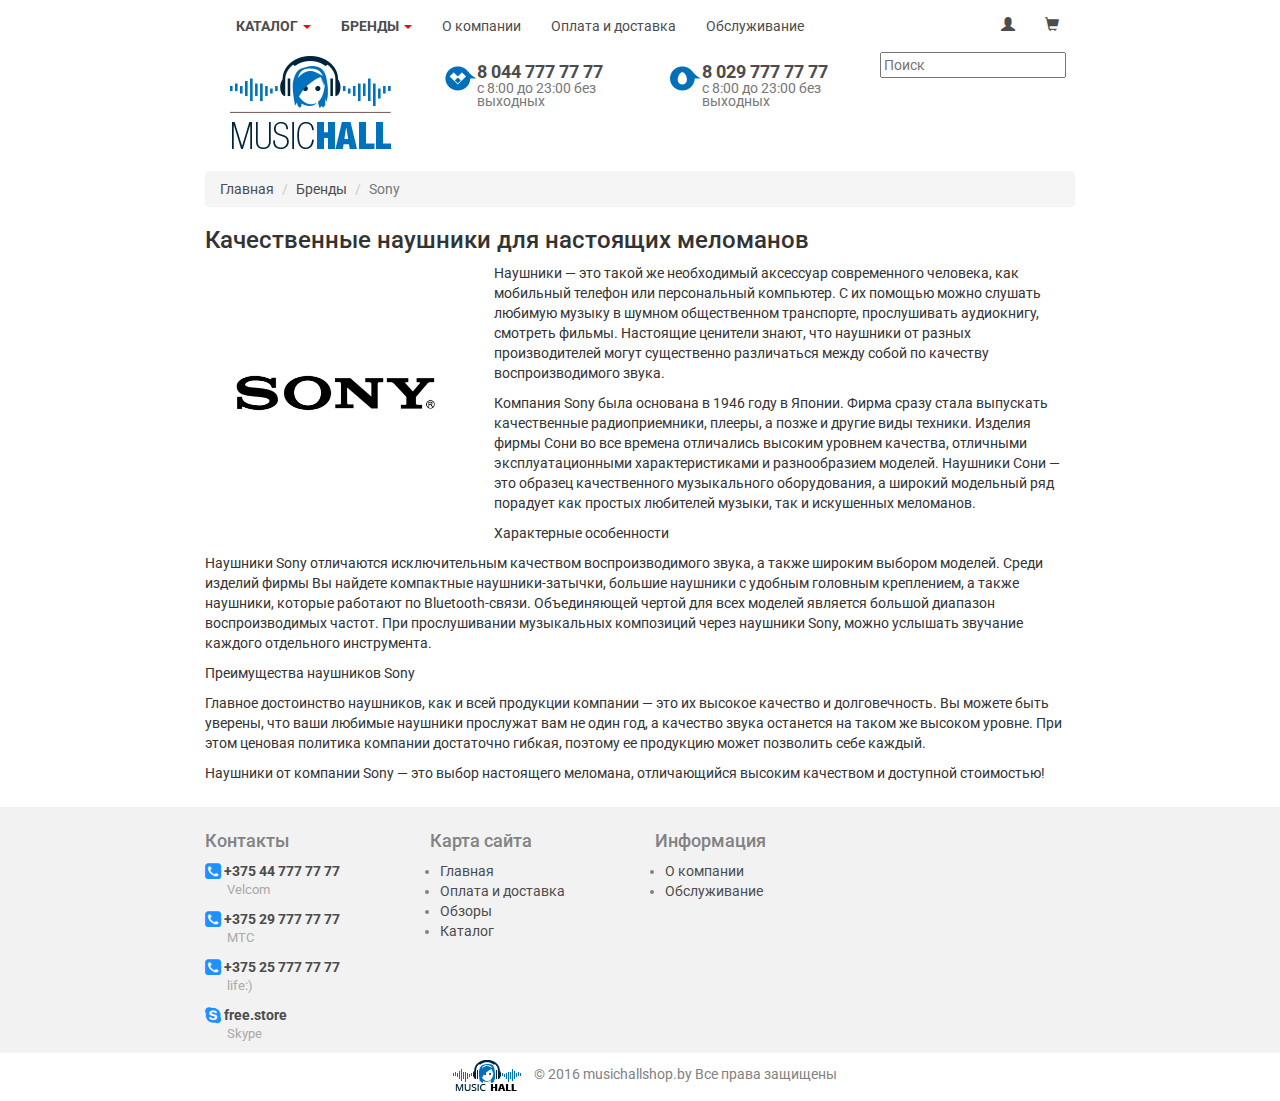
<file: brand1.html>
<!DOCTYPE HTML PUBLIC "-//W3C//DTD HTML 4.01 Transitional//EN" 
"http://www.w3.org/TR/html4/loose.dtd">
<html lang="ru">

<head>
    <meta http-equiv="Content-Type" content="text/html; charset=utf-8">
    <link rel="shortcut icon" href="/material/favicon.png" type="image/x-icon">
    <title>Интернет-магазин наушников Music hall</title>
    <link href="https://fonts.googleapis.com/css?family=Roboto:300,400,400i,700,900&amp;subset=cyrillic" rel="stylesheet">
    <link rel="stylesheet" href="/css/bootstrap.css">
    <link rel="stylesheet" href="/css/Mybootstrap.css">
    <link rel="stylesheet" href="https://maxcdn.bootstrapcdn.com/font-awesome/4.7.0/css/font-awesome.min.css">
    <script src="https://ajax.googleapis.com/ajax/libs/jquery/3.1.1/jquery.min.js"></script>
    <script src="/js/bootstrap.js"></script>
    <!--<style>
    div{border:solid 1px;!important}
    </style>-->
</head>

<body>
    <header class="container">
        <nav class="navbar navbar-fixed">
            <div class="container-fluid">
                <ul class="nav navbar-nav">
                    <li class="dropdown">
                        <a class="dropdown-toggle" data-toggle="dropdown" href="#"><strong>КАТАЛОГ </strong>
                    <span class="caret" style="color:red"></span></a>
                        <ul class="dropdown-menu">
                            <li><a href="catalog.html">Наушники и гарнитуры</a></li>
                            <li><a href="#">MP3-плееры</a></li>
                            <li><a href="#">Микрофоны</a></li>
                        </ul>
                    </li>
                    <li class="dropdown">
                        <a class="dropdown-toggle" data-toggle="dropdown" href="#"><strong>БРЕНДЫ </strong>
                    <span class="caret" style="color:red"></span></a>
                        <ul class="dropdown-menu">
                            <li><a href="brand1.html">Sony</a></li>
                            <li><a href="brand2.html">Sennheiser</a></li>
                            <li><a href="brand3.html">Philips</a></li>
                            <li><a href="brand4.html">Beats</a></li>
                            <li><a href="brand5.html">Apple</a></li>
                        </ul>
                    </li>
                    <li><a href="company.html">О компании</a></li>
                    <li><a href="payment.html">Оплата и доставка</a></li>
                    <li><a href="service.html">Обслуживание</a></li>
                </ul>
                <ul class="nav navbar-nav navbar-right">
                    <li><a href="#"><span class="glyphicon glyphicon-user"></span></a></li>
                    <li><a href="#"><span class="glyphicon glyphicon-shopping-cart"></span></a></li>
                </ul>
            </div>
        </nav>
        <div class="row">
            <div class="col-xs-12 col-sm-3 col-md-3">
                <div>
                    <a href="index.html" title="Главная страница Music hall"><img src="material/logo.png" width="208" alt="Music hall"></a>
                </div>
            </div>
            <div class="col-xs-12 col-sm-3 col-md-3">
                <div class="col-md-2" style="margin-top:1em"><img src="material/velcom.png"></div>
                <div class="col-md-10">
                    <h4><a href="tel:80447777777"><strong>8 044 777 77 77</strong></a><br>
                   <small>с 8:00 до 23:00 без выходных</small></h4>
                </div>
            </div>
            <div class="col-xs-12 col-sm-3 col-md-3">
                <div class="col-md-2" style="margin-top:1em"><img src="material/mts.png"></div>
                <div class="col-md-10">
                    <h4><a href="tel:80297777777"><strong>8 029 777 77 77</strong></a><br>
                        <small>с 8:00 до 23:00 без выходных</small></h4>
                </div>
            </div>
            <div class="col-xs-12 col-sm-3 col-md-3">
                <form class="navbar-search pull-left">
                    <input type="text" class="search-query" placeholder="Поиск">
                </form>
            </div>
        </div>
    </header>
    <div class="container">

        <ul class="breadcrumb">
            <li><a href="index.html">Главная</a> <span class="divider"></span></li>
            <li><a href="#">Бренды</a> <span class="divider"></span></li>
            <li class="active">Sony</li>
        </ul>
        <article>
            <h3>Качественные наушники для настоящих меломанов</h3>
            <img src="material/sony_logo.jpg" width="30%">
            <p>Наушники — это такой же необходимый аксессуар современного человека, как мобильный телефон или персональный компьютер. С их помощью можно слушать любимую музыку в шумном общественном транспорте, прослушивать аудиокнигу, смотреть фильмы. Настоящие ценители знают, что наушники от разных производителей могут существенно различаться между собой по качеству воспроизводимого звука.</p>
            <p>Компания Sony была основана в 1946 году в Японии. Фирма сразу стала выпускать качественные радиоприемники, плееры, а позже и другие виды техники. Изделия фирмы Сони во все времена отличались высоким уровнем качества, отличными эксплуатационными характеристиками и разнообразием моделей. Наушники Сони — это образец качественного музыкального оборудования, а широкий модельный ряд порадует как простых любителей музыки, так и искушенных меломанов.</p>
            <p>Характерные особенности</p>
            <p>Наушники Sony отличаются исключительным качеством воспроизводимого звука, а также широким выбором моделей. Среди изделий фирмы Вы найдете компактные наушники-затычки, большие наушники с удобным головным креплением, а также наушники, которые работают по Bluetooth-связи. Объединяющей чертой для всех моделей является большой диапазон воспроизводимых частот. При прослушивании музыкальных композиций через наушники Sony, можно услышать звучание каждого отдельного инструмента.</p>
            <p>Преимущества наушников Sony</p>
            <p>Главное достоинство наушников, как и всей продукции компании — это их высокое качество и долговечность. Вы можете быть уверены, что ваши любимые наушники прослужат вам не один год, а качество звука останется на таком же высоком уровне. При этом ценовая политика компании достаточно гибкая, поэтому ее продукцию может позволить себе каждый.</p>
            <p>Наушники от компании Sony — это выбор настоящего меломана, отличающийся высоким качеством и доступной стоимостью!</p>
        </article>
    </div>
    <footer>
        <div class="container">
            <div class="row">
                <div class="col-md-3">
                    <h4>Контакты</h4>
                    <p><i class="fa fa-phone-square fa-lg" aria-hidden="true"></i><a href="tel:+375447777777"><strong> +375 44 777 77 77</strong></a>
                        <br><span class="mobOperator">Velcom</span></p>
                    <p><i class="fa fa-phone-square fa-lg" aria-hidden="true"></i><a href="tel:+375447777777"><strong> +375 29 777 77 77</strong></a>
                        <br><span class="mobOperator">МТС</span></p>
                    <p><i class="fa fa-phone-square fa-lg" aria-hidden="true"></i><a href="tel:+375447777777"><strong> +375 25 777 77 77</strong></a>
                        <br><span class="mobOperator">life:)</span></p>
                    <p><i class="fa fa-skype fa-lg" aria-hidden="true"></i><a href="skype:free.store"><strong>     free.store</strong></a>
                        <br><span class="mobOperator">Skype</span></p>
                </div>
                <div class="col-md-3">
                    <h4>Карта сайта</h4>
                    <ul>
                        <li><a href="index.html">Главная</a></li>
                        <li><a href="payment.html">Оплата и доставка</a></li>
                        <li><a href="review.html">Обзоры</a></li>
                        <li><a href="catalog.html">Каталог</a></li>
                    </ul>
                </div>
                <div class="col-md-3">
                    <h4>Информация</h4>
                    <ul>
                        <li><a href="company.html">О компании</a></li>
                        <li><a href="service.html">Обслуживание</a></li>
                    </ul>
                </div>
                <div class="col-md-3">
                    <script type="text/javascript">
                        (function() {
                            if (window.pluso)
                                if (typeof window.pluso.start == "function") return;
                            if (window.ifpluso == undefined) {
                                window.ifpluso = 1;
                                var d = document,
                                    s = d.createElement('script'),
                                    g = 'getElementsByTagName';
                                s.type = 'text/javascript';
                                s.charset = 'UTF-8';
                                s.async = true;
                                s.src = ('https:' == window.location.protocol ? 'https' : 'http') + '://share.pluso.ru/pluso-like.js';
                                var h = d[g]('body')[0];
                                h.appendChild(s);
                            }
                        })();
                    </script>
                    <div class="pluso" data-background="transparent" data-options="big,square,line,horizontal,nocounter,theme=08" data-services="vkontakte,facebook,google"></div>
                </div>
            </div>
        </div>
        <p class="copyright"><img src="material/logo_footer.gif"> &copy; 2016 musichallshop.by Все права защищены</p>
    </footer>

</body>

</html>
</file>
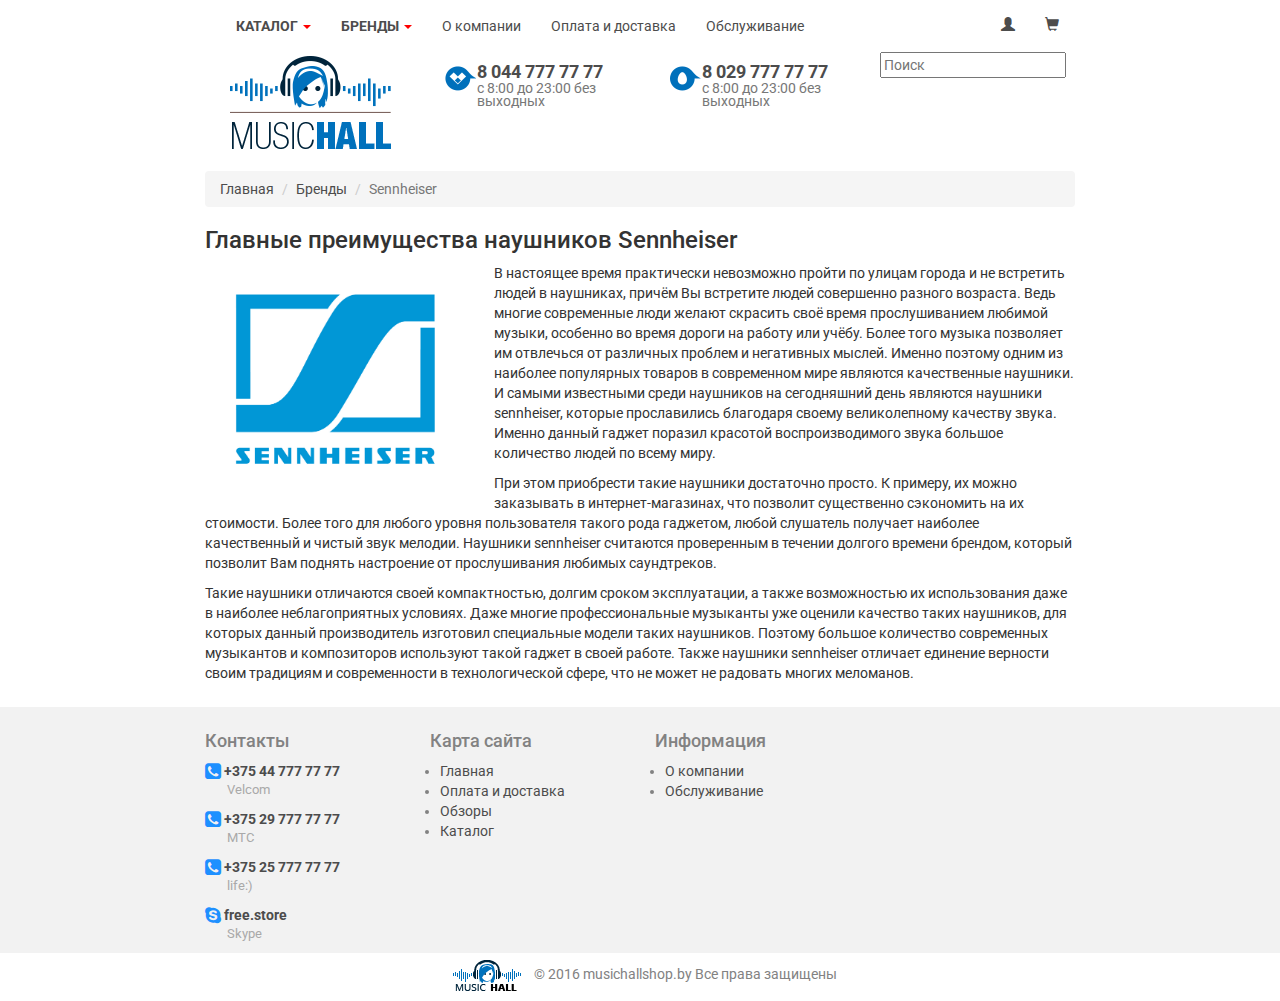
<file: brand2.html>
<!DOCTYPE HTML PUBLIC "-//W3C//DTD HTML 4.01 Transitional//EN" 
"http://www.w3.org/TR/html4/loose.dtd">
<html lang="ru">

<head>
    <meta http-equiv="Content-Type" content="text/html; charset=utf-8">
    <link rel="shortcut icon" href="/material/favicon.png" type="image/x-icon">
    <title>Интернет-магазин наушников Music hall</title>
    <link href="https://fonts.googleapis.com/css?family=Roboto:300,400,400i,700,900&amp;subset=cyrillic" rel="stylesheet">
    <link rel="stylesheet" href="css/bootstrap.css">
    <link rel="stylesheet" href="css/Mybootstrap.css">
    <link rel="stylesheet" href="https://maxcdn.bootstrapcdn.com/font-awesome/4.7.0/css/font-awesome.min.css">
    <script src="https://ajax.googleapis.com/ajax/libs/jquery/3.1.1/jquery.min.js"></script>
    <script src="js/bootstrap.js"></script>
    <!--<style>
    div{border:solid 1px;!important}
    </style>-->
</head>

<body>
    <header class="container">
        <nav class="navbar navbar-fixed">
            <div class="container-fluid">
                <ul class="nav navbar-nav">
                    <li class="dropdown">
                        <a class="dropdown-toggle" data-toggle="dropdown" href="#"><strong>КАТАЛОГ </strong>
                    <span class="caret" style="color:red"></span></a>
                        <ul class="dropdown-menu">
                            <li><a href="catalog.html">Наушники и гарнитуры</a></li>
                            <li><a href="#">MP3-плееры</a></li>
                            <li><a href="#">Микрофоны</a></li>
                        </ul>
                    </li>
                    <li class="dropdown">
                        <a class="dropdown-toggle" data-toggle="dropdown" href="#"><strong>БРЕНДЫ </strong>
                    <span class="caret" style="color:red"></span></a>
                        <ul class="dropdown-menu">
                            <li><a href="brand1.html">Sony</a></li>
                            <li><a href="brand2.html">Sennheiser</a></li>
                            <li><a href="brand3.html">Philips</a></li>
                            <li><a href="brand4.html">Beats</a></li>
                            <li><a href="brand5.html">Apple</a></li>
                        </ul>
                    </li>
                    <li><a href="company.html">О компании</a></li>
                    <li><a href="payment.html">Оплата и доставка</a></li>
                    <li><a href="service.html">Обслуживание</a></li>
                </ul>
                <ul class="nav navbar-nav navbar-right">
                    <li><a href="#"><span class="glyphicon glyphicon-user"></span></a></li>
                    <li><a href="#"><span class="glyphicon glyphicon-shopping-cart"></span></a></li>
                </ul>
            </div>
        </nav>
        <div class="row">
            <div class="col-xs-12 col-sm-3 col-md-3">
                <div>
                    <a href="index.html" title="Главная страница Music hall"><img src="material/logo.png" width="208" alt="Music hall"></a>
                </div>
            </div>
            <div class="col-xs-12 col-sm-3 col-md-3">
                <div class="col-md-2" style="margin-top:1em"><img src="material/velcom.png"></div>
                <div class="col-md-10">
                    <h4><a href="tel:80447777777"><strong>8 044 777 77 77</strong></a><br>
                   <small>с 8:00 до 23:00 без выходных</small></h4>
                </div>
            </div>
            <div class="col-xs-12 col-sm-3 col-md-3">
                <div class="col-md-2" style="margin-top:1em"><img src="material/mts.png"></div>
                <div class="col-md-10">
                    <h4><a href="tel:80297777777"><strong>8 029 777 77 77</strong></a><br>
                        <small>с 8:00 до 23:00 без выходных</small></h4>
                </div>
            </div>
            <div class="col-xs-12 col-sm-3 col-md-3">
                <form class="navbar-search pull-left">
                    <input type="text" class="search-query" placeholder="Поиск">
                </form>
            </div>
        </div>
    </header>
    <div class="container">

        <ul class="breadcrumb">
            <li><a href="index.html">Главная</a> <span class="divider"></span></li>
            <li><a href="#">Бренды</a> <span class="divider"></span></li>
            <li class="active">Sennheiser</li>
        </ul>
        <article>
            <h3>Главные преимущества наушников Sennheiser</h3>
            <img src="material/sennheiser_logo.jpg" width="30%">
            <p>В настоящее время практически невозможно пройти по улицам города и не встретить людей в наушниках, причём Вы встретите людей совершенно разного возраста. Ведь многие современные люди желают скрасить своё время прослушиванием любимой музыки, особенно во время дороги на работу или учёбу. Более того музыка позволяет им отвлечься от различных проблем и негативных мыслей. Именно поэтому одним из наиболее популярных товаров в современном мире являются качественные наушники. И самыми известными среди наушников на сегодняшний день являются наушники sennheiser, которые прославились благодаря своему великолепному качеству звука. Именно данный гаджет поразил красотой воспроизводимого звука большое количество людей по всему миру.</p>
            <p>При этом приобрести такие наушники достаточно просто. К примеру, их можно заказывать в интернет-магазинах, что позволит существенно сэкономить на их стоимости. Более того для любого уровня пользователя такого рода гаджетом, любой слушатель получает наиболее качественный и чистый звук мелодии. Наушники sennheiser считаются проверенным в течении долгого времени брендом, который позволит Вам поднять настроение от прослушивания любимых саундтреков.</p>
            <p>Такие наушники отличаются своей компактностью, долгим сроком эксплуатации, а также возможностью их использования даже в наиболее неблагоприятных условиях. Даже многие профессиональные музыканты уже оценили качество таких наушников, для которых данный производитель изготовил специальные модели таких наушников. Поэтому большое количество современных музыкантов и композиторов используют такой гаджет в своей работе. Также наушники sennheiser отличает единение верности своим традициям и современности в технологической сфере, что не может не радовать многих меломанов.</p>
        </article>
    </div>
    <footer>
        <div class="container">
            <div class="row">
                <div class="col-md-3">
                    <h4>Контакты</h4>
                    <p><i class="fa fa-phone-square fa-lg" aria-hidden="true"></i><a href="tel:+375447777777"><strong> +375 44 777 77 77</strong></a>
                        <br><span class="mobOperator">Velcom</span></p>
                    <p><i class="fa fa-phone-square fa-lg" aria-hidden="true"></i><a href="tel:+375447777777"><strong> +375 29 777 77 77</strong></a>
                        <br><span class="mobOperator">МТС</span></p>
                    <p><i class="fa fa-phone-square fa-lg" aria-hidden="true"></i><a href="tel:+375447777777"><strong> +375 25 777 77 77</strong></a>
                        <br><span class="mobOperator">life:)</span></p>
                    <p><i class="fa fa-skype fa-lg" aria-hidden="true"></i><a href="skype:free.store"><strong>     free.store</strong></a>
                        <br><span class="mobOperator">Skype</span></p>
                </div>
                <div class="col-md-3">
                    <h4>Карта сайта</h4>
                    <ul>
                        <li><a href="index.html">Главная</a></li>
                        <li><a href="payment.html">Оплата и доставка</a></li>
                        <li><a href="review.html">Обзоры</a></li>
                        <li><a href="catalog.html">Каталог</a></li>
                    </ul>
                </div>
                <div class="col-md-3">
                    <h4>Информация</h4>
                    <ul>
                        <li><a href="company.html">О компании</a></li>
                        <li><a href="service.html">Обслуживание</a></li>
                    </ul>
                </div>
                <div class="col-md-3">
                    <script type="text/javascript">
                        (function() {
                            if (window.pluso)
                                if (typeof window.pluso.start == "function") return;
                            if (window.ifpluso == undefined) {
                                window.ifpluso = 1;
                                var d = document,
                                    s = d.createElement('script'),
                                    g = 'getElementsByTagName';
                                s.type = 'text/javascript';
                                s.charset = 'UTF-8';
                                s.async = true;
                                s.src = ('https:' == window.location.protocol ? 'https' : 'http') + '://share.pluso.ru/pluso-like.js';
                                var h = d[g]('body')[0];
                                h.appendChild(s);
                            }
                        })();
                    </script>
                    <div class="pluso" data-background="transparent" data-options="big,square,line,horizontal,nocounter,theme=08" data-services="vkontakte,facebook,google"></div>
                </div>
            </div>
        </div>
        <p class="copyright"><img src="material/logo_footer.gif"> &copy; 2016 musichallshop.by Все права защищены</p>
    </footer>

</body>

</html>
</file>
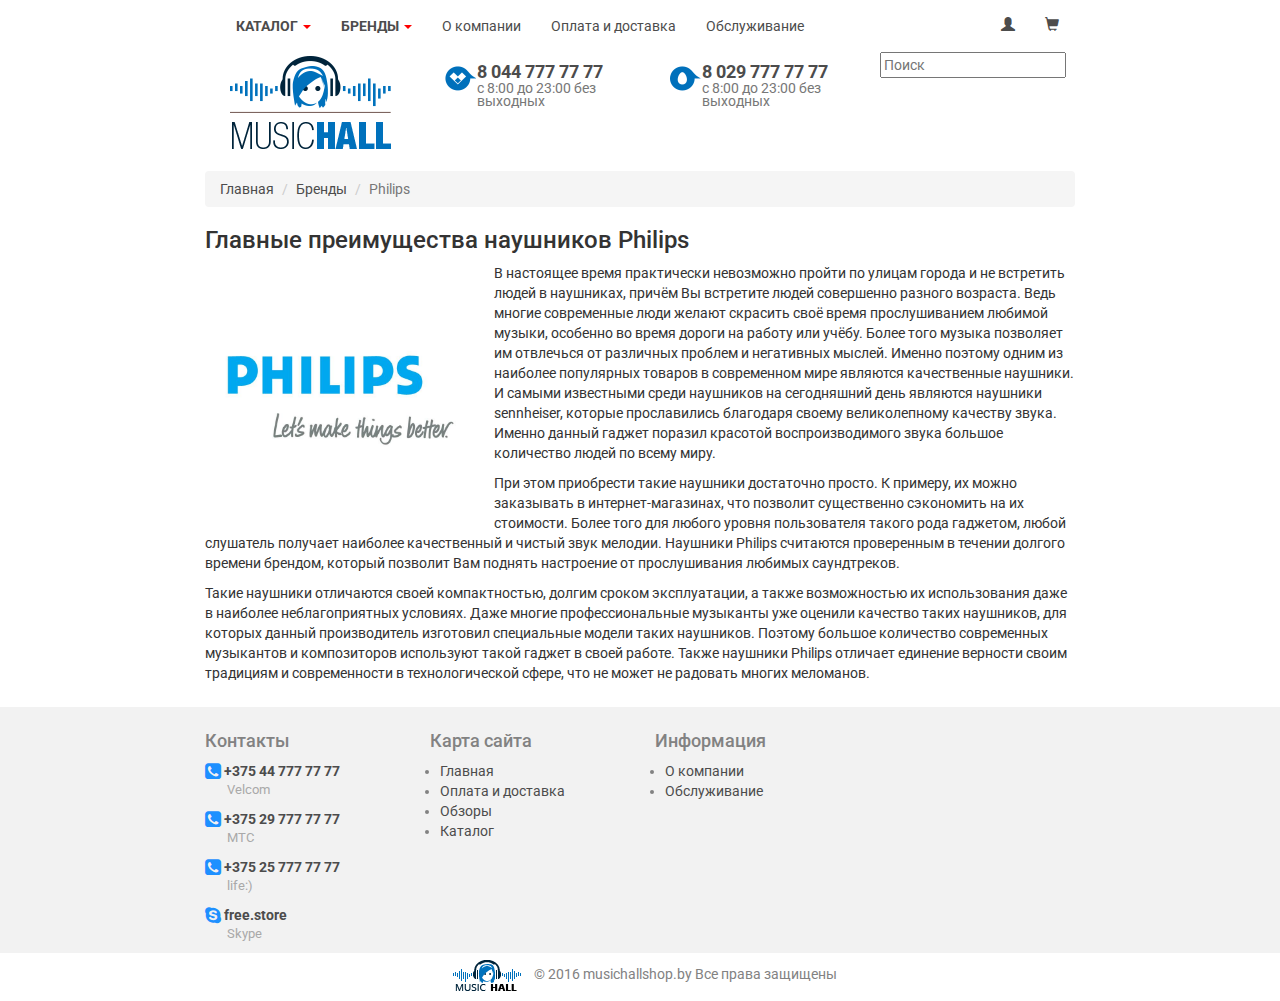
<file: brand3.html>
<!DOCTYPE HTML PUBLIC "-//W3C//DTD HTML 4.01 Transitional//EN" 
"http://www.w3.org/TR/html4/loose.dtd">
<html lang="ru">

<head>
    <meta http-equiv="Content-Type" content="text/html; charset=utf-8">
    <link rel="shortcut icon" href="/material/favicon.png" type="image/x-icon">
    <title>Интернет-магазин наушников Music hall</title>
    <link href="https://fonts.googleapis.com/css?family=Roboto:300,400,400i,700,900&amp;subset=cyrillic" rel="stylesheet">
    <link rel="stylesheet" href="css/bootstrap.css">
    <link rel="stylesheet" href="css/Mybootstrap.css">
    <link rel="stylesheet" href="https://maxcdn.bootstrapcdn.com/font-awesome/4.7.0/css/font-awesome.min.css">
    <script src="https://ajax.googleapis.com/ajax/libs/jquery/3.1.1/jquery.min.js"></script>
    <script src="js/bootstrap.js"></script>
    <!--<style>
    div{border:solid 1px;!important}
    </style>-->
</head>

<body>
    <header class="container">
        <nav class="navbar navbar-fixed">
            <div class="container-fluid">
                <ul class="nav navbar-nav">
                    <li class="dropdown">
                        <a class="dropdown-toggle" data-toggle="dropdown" href="#"><strong>КАТАЛОГ </strong>
                    <span class="caret" style="color:red"></span></a>
                        <ul class="dropdown-menu">
                            <li><a href="catalog.html">Наушники и гарнитуры</a></li>
                            <li><a href="#">MP3-плееры</a></li>
                            <li><a href="#">Микрофоны</a></li>
                        </ul>
                    </li>
                    <li class="dropdown">
                        <a class="dropdown-toggle" data-toggle="dropdown" href="#"><strong>БРЕНДЫ </strong>
                    <span class="caret" style="color:red"></span></a>
                        <ul class="dropdown-menu">
                            <li><a href="brand1.html">Sony</a></li>
                            <li><a href="brand2.html">Sennheiser</a></li>
                            <li><a href="brand3.html">Philips</a></li>
                            <li><a href="brand4.html">Beats</a></li>
                            <li><a href="brand5.html">Apple</a></li>
                        </ul>
                    </li>
                    <li><a href="company.html">О компании</a></li>
                    <li><a href="payment.html">Оплата и доставка</a></li>
                    <li><a href="service.html">Обслуживание</a></li>
                </ul>
                <ul class="nav navbar-nav navbar-right">
                    <li><a href="#"><span class="glyphicon glyphicon-user"></span></a></li>
                    <li><a href="#"><span class="glyphicon glyphicon-shopping-cart"></span></a></li>
                </ul>
            </div>
        </nav>
        <div class="row">
            <div class="col-xs-12 col-sm-3 col-md-3">
                <div>
                    <a href="index.html" title="Главная страница Music hall"><img src="material/logo.png" width="208" alt="Music hall"></a>
                </div>
            </div>
            <div class="col-xs-12 col-sm-3 col-md-3">
                <div class="col-md-2" style="margin-top:1em"><img src="material/velcom.png"></div>
                <div class="col-md-10">
                    <h4><a href="tel:80447777777"><strong>8 044 777 77 77</strong></a><br>
                   <small>с 8:00 до 23:00 без выходных</small></h4>
                </div>
            </div>
            <div class="col-xs-12 col-sm-3 col-md-3">
                <div class="col-md-2" style="margin-top:1em"><img src="material/mts.png"></div>
                <div class="col-md-10">
                    <h4><a href="tel:80297777777"><strong>8 029 777 77 77</strong></a><br>
                        <small>с 8:00 до 23:00 без выходных</small></h4>
                </div>
            </div>
            <div class="col-xs-12 col-sm-3 col-md-3">
                <form class="navbar-search pull-left">
                    <input type="text" class="search-query" placeholder="Поиск">
                </form>
            </div>
        </div>
    </header>
    <div class="container">

        <ul class="breadcrumb">
            <li><a href="index.html">Главная</a> <span class="divider"></span></li>
            <li><a href="#">Бренды</a> <span class="divider"></span></li>
            <li class="active">Philips</li>
        </ul>
        <article>
            <h3>Главные преимущества наушников Philips</h3>
            <img src="material/philips_logo.jpg" width="30%">
            <p>В настоящее время практически невозможно пройти по улицам города и не встретить людей в наушниках, причём Вы встретите людей совершенно разного возраста. Ведь многие современные люди желают скрасить своё время прослушиванием любимой музыки, особенно во время дороги на работу или учёбу. Более того музыка позволяет им отвлечься от различных проблем и негативных мыслей. Именно поэтому одним из наиболее популярных товаров в современном мире являются качественные наушники. И самыми известными среди наушников на сегодняшний день являются наушники sennheiser, которые прославились благодаря своему великолепному качеству звука. Именно данный гаджет поразил красотой воспроизводимого звука большое количество людей по всему миру.</p>
            <p>При этом приобрести такие наушники достаточно просто. К примеру, их можно заказывать в интернет-магазинах, что позволит существенно сэкономить на их стоимости. Более того для любого уровня пользователя такого рода гаджетом, любой слушатель получает наиболее качественный и чистый звук мелодии. Наушники Philips считаются проверенным в течении долгого времени брендом, который позволит Вам поднять настроение от прослушивания любимых саундтреков.</p>
            <p>Такие наушники отличаются своей компактностью, долгим сроком эксплуатации, а также возможностью их использования даже в наиболее неблагоприятных условиях. Даже многие профессиональные музыканты уже оценили качество таких наушников, для которых данный производитель изготовил специальные модели таких наушников. Поэтому большое количество современных музыкантов и композиторов используют такой гаджет в своей работе. Также наушники Philips отличает единение верности своим традициям и современности в технологической сфере, что не может не радовать многих меломанов.</p>
        </article>
    </div>
    <footer>
        <div class="container">
            <div class="row">
                <div class="col-md-3">
                    <h4>Контакты</h4>
                    <p><i class="fa fa-phone-square fa-lg" aria-hidden="true"></i><a href="tel:+375447777777"><strong> +375 44 777 77 77</strong></a>
                        <br><span class="mobOperator">Velcom</span></p>
                    <p><i class="fa fa-phone-square fa-lg" aria-hidden="true"></i><a href="tel:+375447777777"><strong> +375 29 777 77 77</strong></a>
                        <br><span class="mobOperator">МТС</span></p>
                    <p><i class="fa fa-phone-square fa-lg" aria-hidden="true"></i><a href="tel:+375447777777"><strong> +375 25 777 77 77</strong></a>
                        <br><span class="mobOperator">life:)</span></p>
                    <p><i class="fa fa-skype fa-lg" aria-hidden="true"></i><a href="skype:free.store"><strong>     free.store</strong></a>
                        <br><span class="mobOperator">Skype</span></p>
                </div>
                <div class="col-md-3">
                    <h4>Карта сайта</h4>
                    <ul>
                        <li><a href="index.html">Главная</a></li>
                        <li><a href="payment.html">Оплата и доставка</a></li>
                        <li><a href="review.html">Обзоры</a></li>
                        <li><a href="catalog.html">Каталог</a></li>
                    </ul>
                </div>
                <div class="col-md-3">
                    <h4>Информация</h4>
                    <ul>
                        <li><a href="company.html">О компании</a></li>
                        <li><a href="service.html">Обслуживание</a></li>
                    </ul>
                </div>
                <div class="col-md-3">
                    <script type="text/javascript">
                        (function() {
                            if (window.pluso)
                                if (typeof window.pluso.start == "function") return;
                            if (window.ifpluso == undefined) {
                                window.ifpluso = 1;
                                var d = document,
                                    s = d.createElement('script'),
                                    g = 'getElementsByTagName';
                                s.type = 'text/javascript';
                                s.charset = 'UTF-8';
                                s.async = true;
                                s.src = ('https:' == window.location.protocol ? 'https' : 'http') + '://share.pluso.ru/pluso-like.js';
                                var h = d[g]('body')[0];
                                h.appendChild(s);
                            }
                        })();
                    </script>
                    <div class="pluso" data-background="transparent" data-options="big,square,line,horizontal,nocounter,theme=08" data-services="vkontakte,facebook,google"></div>
                </div>
            </div>
        </div>
        <p class="copyright"><img src="material/logo_footer.gif"> &copy; 2016 musichallshop.by Все права защищены</p>
    </footer>

</body>

</html>
</file>
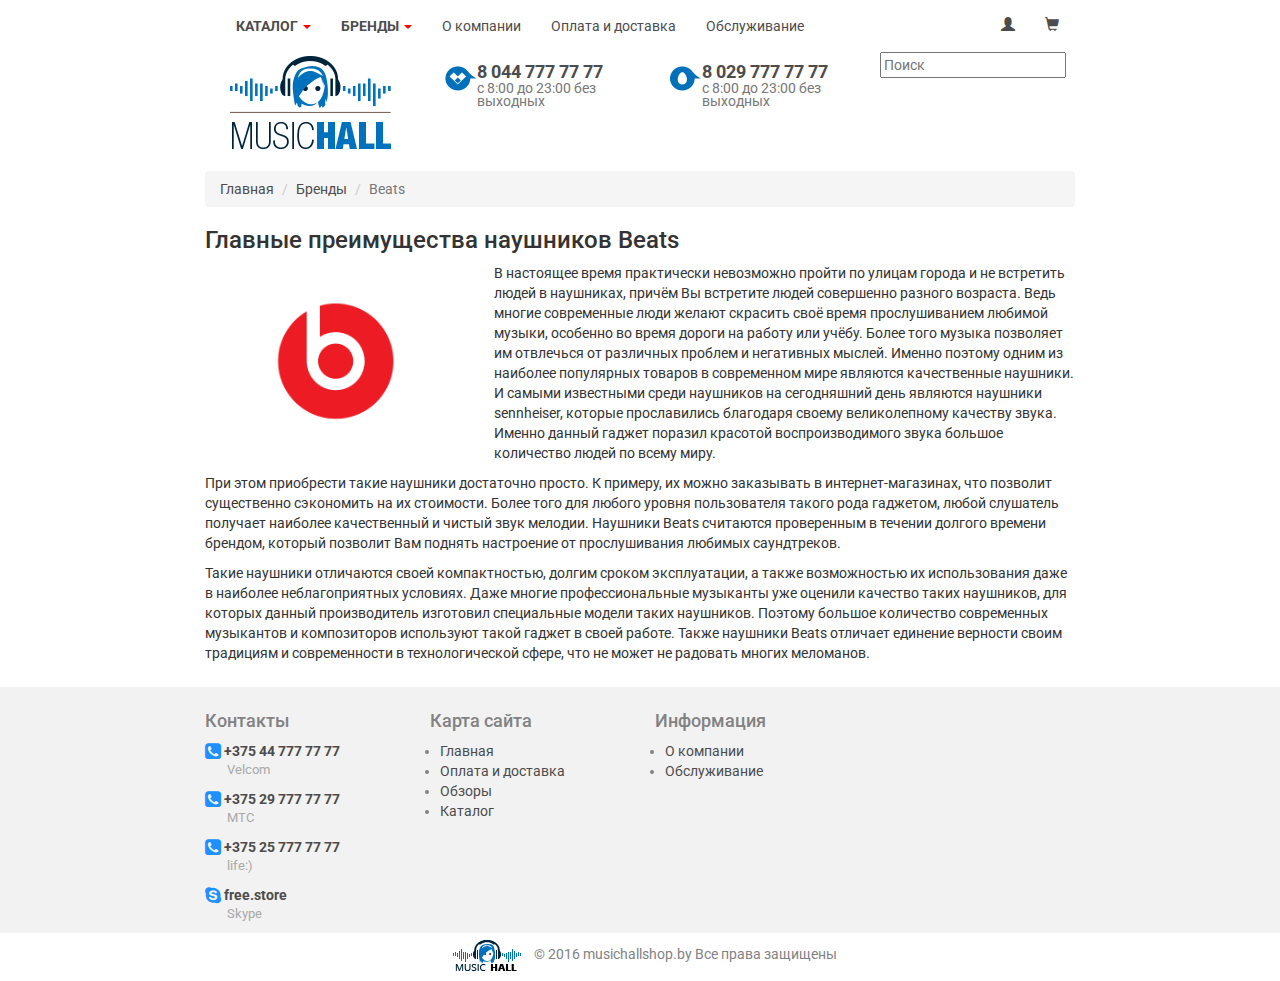
<file: brand4.html>
<!DOCTYPE HTML PUBLIC "-//W3C//DTD HTML 4.01 Transitional//EN" 
"http://www.w3.org/TR/html4/loose.dtd">
<html lang="ru">

<head>
    <meta http-equiv="Content-Type" content="text/html; charset=utf-8">
    <link rel="shortcut icon" href="/material/favicon.png" type="image/x-icon">
    <title>Интернет-магазин наушников Music hall</title>
    <link href="https://fonts.googleapis.com/css?family=Roboto:300,400,400i,700,900&amp;subset=cyrillic" rel="stylesheet">
    <link rel="stylesheet" href="css/bootstrap.css">
    <link rel="stylesheet" href="css/Mybootstrap.css">
    <link rel="stylesheet" href="https://maxcdn.bootstrapcdn.com/font-awesome/4.7.0/css/font-awesome.min.css">
    <script src="https://ajax.googleapis.com/ajax/libs/jquery/3.1.1/jquery.min.js"></script>
    <script src="js/bootstrap.js"></script>
    <!--<style>
    div{border:solid 1px;!important}
    </style>-->
</head>

<body>
    <header class="container">
        <nav class="navbar navbar-fixed">
            <div class="container-fluid">
                <ul class="nav navbar-nav">
                    <li class="dropdown">
                        <a class="dropdown-toggle" data-toggle="dropdown" href="#"><strong>КАТАЛОГ </strong>
                    <span class="caret" style="color:red"></span></a>
                        <ul class="dropdown-menu">
                            <li><a href="catalog.html">Наушники и гарнитуры</a></li>
                            <li><a href="#">MP3-плееры</a></li>
                            <li><a href="#">Микрофоны</a></li>
                        </ul>
                    </li>
                    <li class="dropdown">
                        <a class="dropdown-toggle" data-toggle="dropdown" href="#"><strong>БРЕНДЫ </strong>
                    <span class="caret" style="color:red"></span></a>
                        <ul class="dropdown-menu">
                            <li><a href="brand1.html">Sony</a></li>
                            <li><a href="brand2.html">Sennheiser</a></li>
                            <li><a href="brand3.html">Philips</a></li>
                            <li><a href="brand4.html">Beats</a></li>
                            <li><a href="brand5.html">Apple</a></li>
                        </ul>
                    </li>
                    <li><a href="company.html">О компании</a></li>
                    <li><a href="payment.html">Оплата и доставка</a></li>
                    <li><a href="service.html">Обслуживание</a></li>
                </ul>
                <ul class="nav navbar-nav navbar-right">
                    <li><a href="#"><span class="glyphicon glyphicon-user"></span></a></li>
                    <li><a href="#"><span class="glyphicon glyphicon-shopping-cart"></span></a></li>
                </ul>
            </div>
        </nav>
        <div class="row">
            <div class="col-xs-12 col-sm-3 col-md-3">
                <div>
                    <a href="index.html" title="Главная страница Music hall"><img src="material/logo.png" width="208" alt="Music hall"></a>
                </div>
            </div>
            <div class="col-xs-12 col-sm-3 col-md-3">
                <div class="col-md-2" style="margin-top:1em"><img src="material/velcom.png"></div>
                <div class="col-md-10">
                    <h4><a href="tel:80447777777"><strong>8 044 777 77 77</strong></a><br>
                   <small>с 8:00 до 23:00 без выходных</small></h4>
                </div>
            </div>
            <div class="col-xs-12 col-sm-3 col-md-3">
                <div class="col-md-2" style="margin-top:1em"><img src="material/mts.png"></div>
                <div class="col-md-10">
                    <h4><a href="tel:80297777777"><strong>8 029 777 77 77</strong></a><br>
                        <small>с 8:00 до 23:00 без выходных</small></h4>
                </div>
            </div>
            <div class="col-xs-12 col-sm-3 col-md-3">
                <form class="navbar-search pull-left">
                    <input type="text" class="search-query" placeholder="Поиск">
                </form>
            </div>
        </div>
    </header>
    <div class="container">

        <ul class="breadcrumb">
            <li><a href="index.html">Главная</a> <span class="divider"></span></li>
            <li><a href="#">Бренды</a> <span class="divider"></span></li>
            <li class="active">Beats</li>
        </ul>
        <article>
            <h3>Главные преимущества наушников Beats</h3>
            <img src="material/Beats-logo.png" width="30%">
            <p>В настоящее время практически невозможно пройти по улицам города и не встретить людей в наушниках, причём Вы встретите людей совершенно разного возраста. Ведь многие современные люди желают скрасить своё время прослушиванием любимой музыки, особенно во время дороги на работу или учёбу. Более того музыка позволяет им отвлечься от различных проблем и негативных мыслей. Именно поэтому одним из наиболее популярных товаров в современном мире являются качественные наушники. И самыми известными среди наушников на сегодняшний день являются наушники sennheiser, которые прославились благодаря своему великолепному качеству звука. Именно данный гаджет поразил красотой воспроизводимого звука большое количество людей по всему миру.</p>
            <p>При этом приобрести такие наушники достаточно просто. К примеру, их можно заказывать в интернет-магазинах, что позволит существенно сэкономить на их стоимости. Более того для любого уровня пользователя такого рода гаджетом, любой слушатель получает наиболее качественный и чистый звук мелодии. Наушники Beats считаются проверенным в течении долгого времени брендом, который позволит Вам поднять настроение от прослушивания любимых саундтреков.</p>
            <p>Такие наушники отличаются своей компактностью, долгим сроком эксплуатации, а также возможностью их использования даже в наиболее неблагоприятных условиях. Даже многие профессиональные музыканты уже оценили качество таких наушников, для которых данный производитель изготовил специальные модели таких наушников. Поэтому большое количество современных музыкантов и композиторов используют такой гаджет в своей работе. Также наушники Beats отличает единение верности своим традициям и современности в технологической сфере, что не может не радовать многих меломанов.</p>
        </article>
    </div>
    <footer>
        <div class="container">
            <div class="row">
                <div class="col-md-3">
                    <h4>Контакты</h4>
                    <p><i class="fa fa-phone-square fa-lg" aria-hidden="true"></i><a href="tel:+375447777777"><strong> +375 44 777 77 77</strong></a>
                        <br><span class="mobOperator">Velcom</span></p>
                    <p><i class="fa fa-phone-square fa-lg" aria-hidden="true"></i><a href="tel:+375447777777"><strong> +375 29 777 77 77</strong></a>
                        <br><span class="mobOperator">МТС</span></p>
                    <p><i class="fa fa-phone-square fa-lg" aria-hidden="true"></i><a href="tel:+375447777777"><strong> +375 25 777 77 77</strong></a>
                        <br><span class="mobOperator">life:)</span></p>
                    <p><i class="fa fa-skype fa-lg" aria-hidden="true"></i><a href="skype:free.store"><strong>     free.store</strong></a>
                        <br><span class="mobOperator">Skype</span></p>
                </div>
                <div class="col-md-3">
                    <h4>Карта сайта</h4>
                    <ul>
                        <li><a href="index.html">Главная</a></li>
                        <li><a href="payment.html">Оплата и доставка</a></li>
                        <li><a href="review.html">Обзоры</a></li>
                        <li><a href="catalog.html">Каталог</a></li>
                    </ul>
                </div>
                <div class="col-md-3">
                    <h4>Информация</h4>
                    <ul>
                        <li><a href="company.html">О компании</a></li>
                        <li><a href="service.html">Обслуживание</a></li>
                    </ul>
                </div>
                <div class="col-md-3">
                    <script type="text/javascript">
                        (function() {
                            if (window.pluso)
                                if (typeof window.pluso.start == "function") return;
                            if (window.ifpluso == undefined) {
                                window.ifpluso = 1;
                                var d = document,
                                    s = d.createElement('script'),
                                    g = 'getElementsByTagName';
                                s.type = 'text/javascript';
                                s.charset = 'UTF-8';
                                s.async = true;
                                s.src = ('https:' == window.location.protocol ? 'https' : 'http') + '://share.pluso.ru/pluso-like.js';
                                var h = d[g]('body')[0];
                                h.appendChild(s);
                            }
                        })();
                    </script>
                    <div class="pluso" data-background="transparent" data-options="big,square,line,horizontal,nocounter,theme=08" data-services="vkontakte,facebook,google"></div>
                </div>
            </div>
        </div>
        <p class="copyright"><img src="material/logo_footer.gif"> &copy; 2016 musichallshop.by Все права защищены</p>
    </footer>

</body>

</html>
</file>
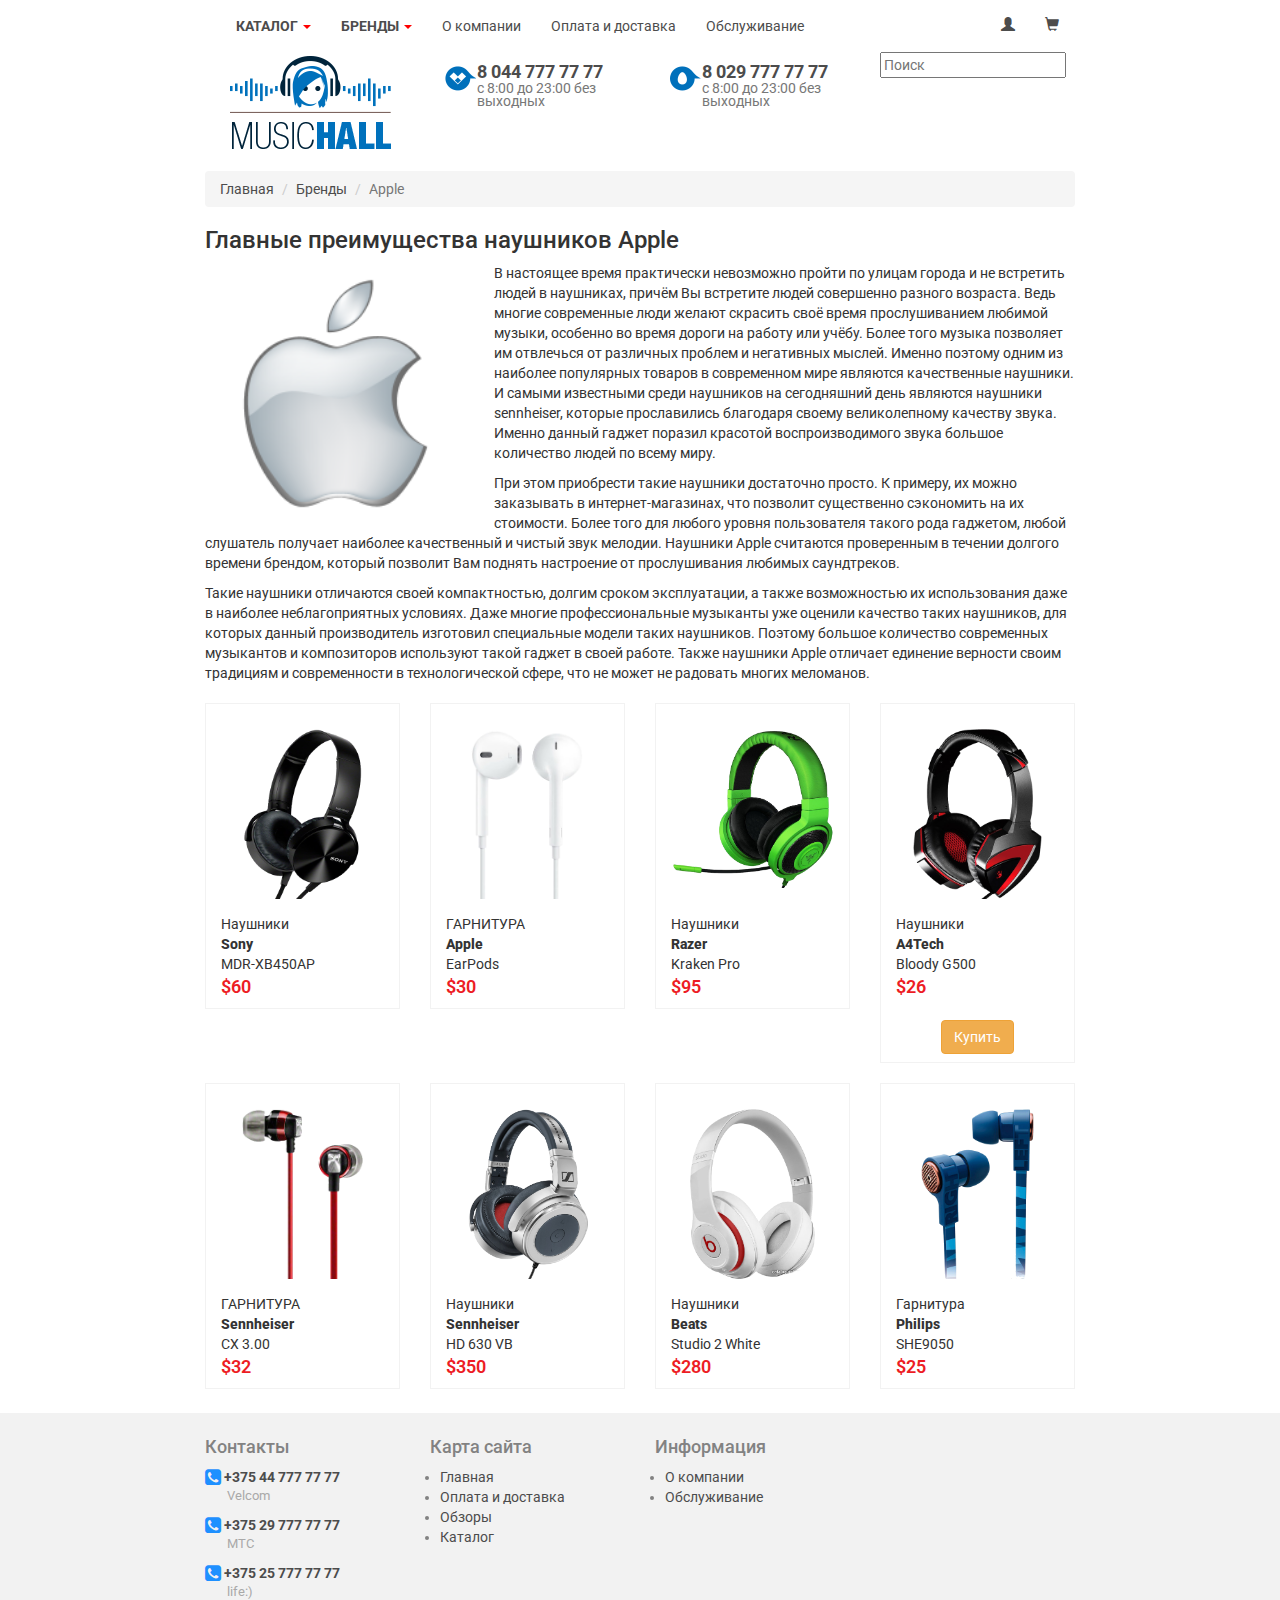
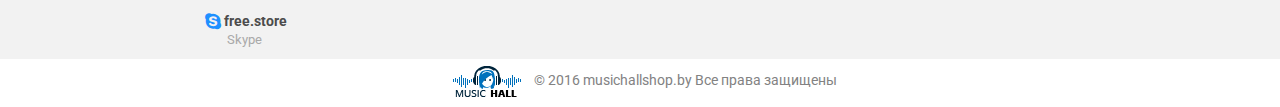
<file: brand5.html>
<!DOCTYPE HTML PUBLIC "-//W3C//DTD HTML 4.01 Transitional//EN" 
"http://www.w3.org/TR/html4/loose.dtd">
<html lang="ru">

<head>
    <meta http-equiv="Content-Type" content="text/html; charset=utf-8">
    <link rel="shortcut icon" href="/material/favicon.png" type="image/x-icon">
    <title>Интернет-магазин наушников Music hall</title>
    <link href="https://fonts.googleapis.com/css?family=Roboto:300,400,400i,700,900&amp;subset=cyrillic" rel="stylesheet">
    <link rel="stylesheet" href="css/bootstrap.css">
    <link rel="stylesheet" href="css/Mybootstrap.css">
    <link rel="stylesheet" href="https://maxcdn.bootstrapcdn.com/font-awesome/4.7.0/css/font-awesome.min.css">
    <script src="https://ajax.googleapis.com/ajax/libs/jquery/3.1.1/jquery.min.js"></script>
    <script src="js/bootstrap.js"></script>
    <!--<style>
    div{border:solid 1px;!important}
    </style>-->
</head>

<body>
    <header class="container">
        <nav class="navbar navbar-fixed">
            <div class="container-fluid">
                <ul class="nav navbar-nav">
                    <li class="dropdown">
                        <a class="dropdown-toggle" data-toggle="dropdown" href="#"><strong>КАТАЛОГ </strong>
                    <span class="caret" style="color:red"></span></a>
                        <ul class="dropdown-menu">
                            <li><a href="catalog.html">Наушники и гарнитуры</a></li>
                            <li><a href="#">MP3-плееры</a></li>
                            <li><a href="#">Микрофоны</a></li>
                        </ul>
                    </li>
                    <li class="dropdown">
                        <a class="dropdown-toggle" data-toggle="dropdown" href="#"><strong>БРЕНДЫ </strong>
                    <span class="caret" style="color:red"></span></a>
                        <ul class="dropdown-menu">
                            <li><a href="brand1.html">Sony</a></li>
                            <li><a href="brand2.html">Sennheiser</a></li>
                            <li><a href="brand3.html">Philips</a></li>
                            <li><a href="brand4.html">Beats</a></li>
                            <li><a href="brand5.html">Apple</a></li>
                        </ul>
                    </li>
                    <li><a href="company.html">О компании</a></li>
                    <li><a href="payment.html">Оплата и доставка</a></li>
                    <li><a href="service.html">Обслуживание</a></li>
                </ul>
                <ul class="nav navbar-nav navbar-right">
                    <li><a href="#"><span class="glyphicon glyphicon-user"></span></a></li>
                    <li><a href="#"><span class="glyphicon glyphicon-shopping-cart"></span></a></li>
                </ul>
            </div>
        </nav>
        <div class="row">
            <div class="col-xs-12 col-sm-3 col-md-3">
                <div>
                    <a href="index.html" title="Главная страница Music hall"><img src="material/logo.png" width="208" alt="Music hall"></a>
                </div>
            </div>
            <div class="col-xs-12 col-sm-3 col-md-3">
                <div class="col-md-2" style="margin-top:1em"><img src="material/velcom.png"></div>
                <div class="col-md-10">
                    <h4><a href="tel:80447777777"><strong>8 044 777 77 77</strong></a><br>
                   <small>с 8:00 до 23:00 без выходных</small></h4>
                </div>
            </div>
            <div class="col-xs-12 col-sm-3 col-md-3">
                <div class="col-md-2" style="margin-top:1em"><img src="material/mts.png"></div>
                <div class="col-md-10">
                    <h4><a href="tel:80297777777"><strong>8 029 777 77 77</strong></a><br>
                        <small>с 8:00 до 23:00 без выходных</small></h4>
                </div>
            </div>
            <div class="col-xs-12 col-sm-3 col-md-3">
                <form class="navbar-search pull-left">
                    <input type="text" class="search-query" placeholder="Поиск">
                </form>
            </div>
        </div>
    </header>
    <div class="container">

        <ul class="breadcrumb">
            <li><a href="index.html">Главная</a> <span class="divider"></span></li>
            <li><a href="#">Бренды</a> <span class="divider"></span></li>
            <li class="active">Apple</li>
        </ul>
        <article>
            <h3>Главные преимущества наушников Apple</h3>
            <img src="material/apple_logo.png" width="30%">
            <p>В настоящее время практически невозможно пройти по улицам города и не встретить людей в наушниках, причём Вы встретите людей совершенно разного возраста. Ведь многие современные люди желают скрасить своё время прослушиванием любимой музыки, особенно во время дороги на работу или учёбу. Более того музыка позволяет им отвлечься от различных проблем и негативных мыслей. Именно поэтому одним из наиболее популярных товаров в современном мире являются качественные наушники. И самыми известными среди наушников на сегодняшний день являются наушники sennheiser, которые прославились благодаря своему великолепному качеству звука. Именно данный гаджет поразил красотой воспроизводимого звука большое количество людей по всему миру.</p>
            <p>При этом приобрести такие наушники достаточно просто. К примеру, их можно заказывать в интернет-магазинах, что позволит существенно сэкономить на их стоимости. Более того для любого уровня пользователя такого рода гаджетом, любой слушатель получает наиболее качественный и чистый звук мелодии. Наушники Apple считаются проверенным в течении долгого времени брендом, который позволит Вам поднять настроение от прослушивания любимых саундтреков.</p>
            <p>Такие наушники отличаются своей компактностью, долгим сроком эксплуатации, а также возможностью их использования даже в наиболее неблагоприятных условиях. Даже многие профессиональные музыканты уже оценили качество таких наушников, для которых данный производитель изготовил специальные модели таких наушников. Поэтому большое количество современных музыкантов и композиторов используют такой гаджет в своей работе. Также наушники Apple отличает единение верности своим традициям и современности в технологической сфере, что не может не радовать многих меломанов.</p>
        </article>
        <div class="row" id="recommend">
            <div class="col-xs-6 col-sm-3 col-md-3">
                <div class="product">
                    <div class="product-img">
                        <img src="material/SonyMDR_XB450AP.png" alt="Sony MDR-XB450AP">
                    </div>
                    <p class="type">Наушники</p>
                    <p class="product-title">
                        <a href="#">Sony</a>
                    </p>
                    <p class="model">MDR-XB450AP</p>
                    <p class="product-price">$60</p>
                </div>
            </div>
            <div class="col-xs-6 col-sm-3 col-md-3">
                <div class="product">
                    <div class="product-img">
                        <a href="#"><img src="material/AppleEarPods.png" alt="Apple EarPods"></a>
                    </div>
                    <p class="type">ГАРНИТУРА</p>
                    <p class="product-title">
                        <a href="#">Apple</a>
                    </p>
                    <p class="model">EarPods</p>
                    <p class="product-price">$30</p>
                </div>
            </div>
            <div class="col-xs-6 col-sm-3 col-md-3">
                <div class="product">
                    <div class="product-img">
                        <a href="#"><img src="material/RazerKrakenPro.png" alt="Razer Kraken Pro"></a>
                    </div>
                    <p class="type">Наушники</p>
                    <p class="product-title">
                        <a href="#">Razer</a>
                    </p>
                    <p class="model">Kraken Pro</p>
                    <p class="product-price">$95</p>
                </div>
            </div>
            <div class="col-xs-6 col-sm-3 col-md-3">
                <div class="product">
                    <div class="product-img">
                        <a href="#"><img src="material/A4TechBloodyG500.png" alt="A4Tech Bloody G500"></a>
                    </div>
                    <p class="type">Наушники</p>
                    <p class="product-title">
                        <a href="#">A4Tech</a>
                    </p>
                    <p class="model">Bloody G500</p>
                    <p class="product-price">$26</p>
                    <br>
                    <button type="button" class="btn btn-warning">Купить</button>
                </div>
            </div>
            <div class="col-xs-6 col-sm-3 col-md-3">
                <div class="product">
                    <div class="product-img">
                        <a href="#"><img src="material/SennheiserCX3.png" alt="Sennheiser CX 3.00"></a>
                    </div>
                    <p class="type">ГАРНИТУРА</p>
                    <p class="product-title">
                        <a href="#">Sennheiser</a>
                    </p>
                    <p class="model">CX 3.00</p>
                    <p class="product-price">$32</p>
                </div>
            </div>
            <div class="col-xs-6 col-sm-3 col-md-3">
                <div class="product">
                    <div class="product-img">
                        <a href="#"><img src="material/sennheiser-hd-630vb-1b.png" alt="Sennheiser HD 630 VB"></a>
                    </div>
                    <p class="type">Наушники</p>
                    <p class="product-title">
                        <a href="#">Sennheiser</a>
                    </p>
                    <p class="model">HD 630 VB</p>
                    <p class="product-price">$350</p>
                </div>
            </div>
            <div class="col-xs-6 col-sm-3 col-md-3">
                <div class="product">
                    <div class="product-img">
                        <a href="#"><img src="material/BeatsStudio2White.png" alt="Beats Studio 2 White "></a>
                    </div>
                    <p class="type">Наушники</p>
                    <p class="product-title">
                        <a href="#">Beats</a>
                    </p>
                    <p class="model">Studio 2 White</p>
                    <p class="product-price">$280</p>
                </div>
            </div>
            <div class="col-xs-6 col-sm-3 col-md-3">
                <div class="product">
                    <div class="product-img">
                        <a href="#"><img src="material/PhilipsSHE9050.png" alt="Philips SHE9050"></a>
                    </div>
                    <p class="type">Гарнитура</p>
                    <p class="product-title">
                        <a href="#">Philips</a>
                    </p>
                    <p class="model">SHE9050</p>
                    <p class="product-price">$25</p>
                </div>
            </div>
        </div>
    </div>
    <footer>
        <div class="container">
            <div class="row">
                <div class="col-md-3">
                    <h4>Контакты</h4>
                    <p><i class="fa fa-phone-square fa-lg" aria-hidden="true"></i><a href="tel:+375447777777"><strong> +375 44 777 77 77</strong></a>
                        <br><span class="mobOperator">Velcom</span></p>
                    <p><i class="fa fa-phone-square fa-lg" aria-hidden="true"></i><a href="tel:+375447777777"><strong> +375 29 777 77 77</strong></a>
                        <br><span class="mobOperator">МТС</span></p>
                    <p><i class="fa fa-phone-square fa-lg" aria-hidden="true"></i><a href="tel:+375447777777"><strong> +375 25 777 77 77</strong></a>
                        <br><span class="mobOperator">life:)</span></p>
                    <p><i class="fa fa-skype fa-lg" aria-hidden="true"></i><a href="skype:free.store"><strong>     free.store</strong></a>
                        <br><span class="mobOperator">Skype</span></p>
                </div>
                <div class="col-md-3">
                    <h4>Карта сайта</h4>
                    <ul>
                        <li><a href="index.html">Главная</a></li>
                        <li><a href="payment.html">Оплата и доставка</a></li>
                        <li><a href="review.html">Обзоры</a></li>
                        <li><a href="catalog.html">Каталог</a></li>
                    </ul>
                </div>
                <div class="col-md-3">
                    <h4>Информация</h4>
                    <ul>
                        <li><a href="company.html">О компании</a></li>
                        <li><a href="service.html">Обслуживание</a></li>
                    </ul>
                </div>
                <div class="col-md-3">
                    <script type="text/javascript">
                        (function() {
                            if (window.pluso)
                                if (typeof window.pluso.start == "function") return;
                            if (window.ifpluso == undefined) {
                                window.ifpluso = 1;
                                var d = document,
                                    s = d.createElement('script'),
                                    g = 'getElementsByTagName';
                                s.type = 'text/javascript';
                                s.charset = 'UTF-8';
                                s.async = true;
                                s.src = ('https:' == window.location.protocol ? 'https' : 'http') + '://share.pluso.ru/pluso-like.js';
                                var h = d[g]('body')[0];
                                h.appendChild(s);
                            }
                        })();
                    </script>
                    <div class="pluso" data-background="transparent" data-options="big,square,line,horizontal,nocounter,theme=08" data-services="vkontakte,facebook,google"></div>
                </div>
            </div>
        </div>
        <p class="copyright"><img src="material/logo_footer.gif"> &copy; 2016 musichallshop.by Все права защищены</p>
    </footer>

</body>

</html>
</file>
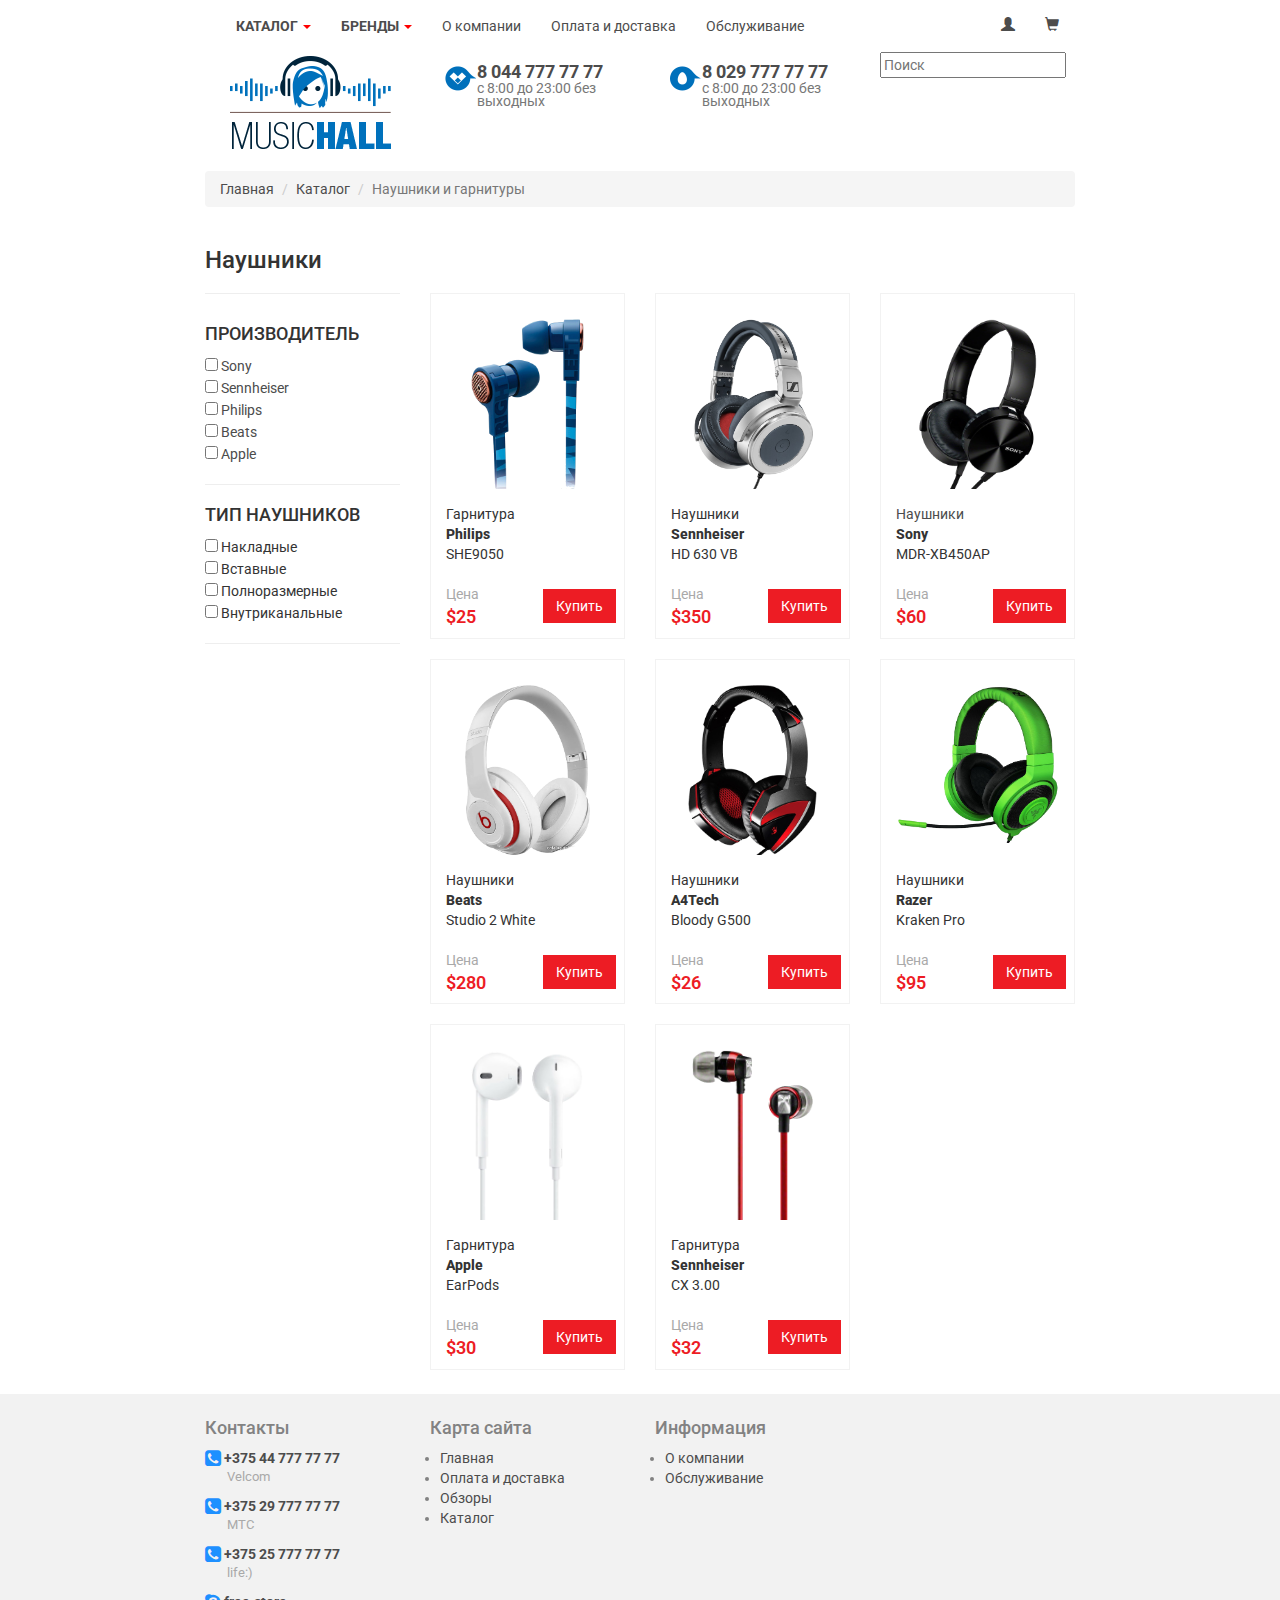
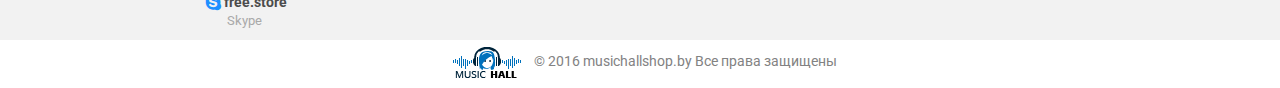
<file: catalog.html>
<!DOCTYPE HTML PUBLIC "-//W3C//DTD HTML 4.01 Transitional//EN" 
"http://www.w3.org/TR/html4/loose.dtd">
<html lang="ru">

<head>
    <meta http-equiv="Content-Type" content="text/html; charset=utf-8">
    <link rel="shortcut icon" href="material/favicon.png" type="image/x-icon">
    <title>Интернет-магазин наушников Music hall</title>
    <link href="https://fonts.googleapis.com/css?family=Roboto:300,400,400i,700,900&amp;subset=cyrillic" rel="stylesheet">
    <link rel="stylesheet" href="css/bootstrap.css">
    <link rel="stylesheet" href="css/Mybootstrap.css">
    <link rel="stylesheet" href="https://maxcdn.bootstrapcdn.com/font-awesome/4.7.0/css/font-awesome.min.css">
    <script src="https://ajax.googleapis.com/ajax/libs/jquery/3.1.1/jquery.min.js"></script>
    <script src="http://www.xiper.net/examples/js-plugins/ui/ui-slider/js/jquery.ui-slider.js"></script>
    <script src="js/bootstrap.js"></script>
</head>

<body>
    <header class="container">
        <nav class="navbar navbar-fixed">
            <div class="container-fluid">
                <ul class="nav navbar-nav">
                    <li class="dropdown">
                        <a class="dropdown-toggle" data-toggle="dropdown" href="#"><strong>КАТАЛОГ </strong>
                    <span class="caret" style="color:red"></span></a>
                        <ul class="dropdown-menu">
                            <li><a href="catalog.html">Наушники и гарнитуры</a></li>
                            <li><a href="#">MP3-плееры</a></li>
                            <li><a href="#">Микрофоны</a></li>
                        </ul>
                    </li>
                    <li class="dropdown">
                        <a class="dropdown-toggle" data-toggle="dropdown" href="#"><strong>БРЕНДЫ </strong>
                    <span class="caret" style="color:red"></span></a>
                        <ul class="dropdown-menu">
                            <li><a href="brand1.html">Sony</a></li>
                            <li><a href="brand2.html">Sennheiser</a></li>
                            <li><a href="brand3.html">Philips</a></li>
                            <li><a href="brand4.html">Beats</a></li>
                            <li><a href="brand5.html">Apple</a></li>
                        </ul>
                    </li>
                    <li><a href="company.html">О компании</a></li>
                    <li><a href="payment.html">Оплата и доставка</a></li>
                    <li><a href="service.html">Обслуживание</a></li>
                </ul>
                <ul class="nav navbar-nav navbar-right">
                    <li><a href="#"><span class="glyphicon glyphicon-user"></span></a></li>
                    <li><a href="#"><span class="glyphicon glyphicon-shopping-cart"></span></a></li>
                </ul>
            </div>
        </nav>
        <div class="row">
            <div class="col-xs-12 col-sm-3 col-md-3">
                <div>
                    <a href="index.html" title="Главная страница Music hall"><img src="material/logo.png" width="208" alt="Music hall"></a>
                </div>
            </div>
            <div class="col-xs-12 col-sm-3 col-md-3">
                <div class="col-md-2" style="margin-top:1em"><img src="material/velcom.png"></div>
                <div class="col-md-10">
                    <h4><a href="tel:80447777777"><strong>8 044 777 77 77</strong></a><br>
                   <small>с 8:00 до 23:00 без выходных</small></h4>
                </div>
            </div>
            <div class="col-xs-12 col-sm-3 col-md-3">
                <div class="col-md-2" style="margin-top:1em"><img src="material/mts.png"></div>
                <div class="col-md-10">
                    <h4><a href="tel:80297777777"><strong>8 029 777 77 77</strong></a><br>
                        <small>с 8:00 до 23:00 без выходных</small></h4>
                </div>
            </div>
            <div class="col-xs-12 col-sm-3 col-md-3">
                <form class="navbar-search pull-left">
                    <input type="text" class="search-query" placeholder="Поиск">
                </form>
            </div>
        </div>
    </header>
    <div class="container">

        <ul class="breadcrumb">
            <li><a href="index.html">Главная</a> <span class="divider"></span></li>
            <li><a href="index.html">Каталог</a> <span class="divider"></span></li>
            <li class="active">Наушники и гарнитуры</li>
        </ul>
        <div class="row">
            <div class="col-sx-3 col-md-3">
                <h3>Наушники</h3>
                <hr>
                <div class="row">
                    <div class="col-md-12">
                        <h4>ПРОИЗВОДИТЕЛЬ</h4>
                        <ul class="filter">
                            <li>
                                <input type="checkbox" name="brand"><a href="brand1.html"> Sony</a></li>
                            <li>
                                <input type="checkbox" name="brand"><a href="brand2.html"> Sennheiser</a></li>
                            <li>
                                <input type="checkbox" name="brand"><a href="brand3.html"> Philips</a></li>
                            <li>
                                <input type="checkbox" name="brand"><a href="brand4.html"> Beats</a></li>
                            <li>
                                <input type="checkbox" name="brand"><a href="brand5.html"> Apple</a></li>
                        </ul>
                        <hr>
                        <h4>ТИП НАУШНИКОВ</h4>
                        <ul class="filter">
                            <li>
                                <input type="checkbox" name="type"> Накладные</li>
                            <li>
                                <input type="checkbox" name="brand"> Вставные</li>
                            <li>
                                <input type="checkbox" name="brand"> Полноразмерные</li>
                            <li>
                                <input type="checkbox" name="brand"> Внутриканальные</li>

                        </ul>
                        <hr>
                        
                    </div>
                </div>
            </div>
            <div class="col-sx-9 col-md-9" id="margin_top">

                <div class="row">
                    <div class="col-xs-12 col-ms-4 col-md-4">
                        <div class="product">
                            <div class="product-img">
                                <a href="pages/description_Philips_SHE9050.html"><img src="material/PhilipsSHE9050.png" alt="Philips SHE9050"></a>
                            </div>
                            <p class="type">Гарнитура</p>
                            <p class="product-title">
                                <a href="#">Philips</a>
                            </p>
                            <p class="model">SHE9050</p>
                            <div class="row">
                                <div class="col-md-6">
                                    <p class="product-price-name">Цена</p>
                                    <p class="product-price">$25</p>
                                </div>
                                <div class="col-md-6">
                                    <button type="button" class="btn btn-buy">Купить</button>
                                </div>
                            </div>
                        </div>
                    </div>
                    <div class="col-xs-12 col-sm-4 col-md-4">
                        <div class="product">
                            <div class="product-img">
                                <a href="pages/description_Sennheiser_HD_630VB.html"><img src="material/sennheiser-hd-630vb-1b.png" alt="Sennheiser HD 630 VB"></a>
                            </div>
                            <p class="type">Наушники</p>
                            <p class="product-title">
                                <a href="#">Sennheiser</a>
                            </p>
                            <p class="model">HD 630 VB</p>
                            <div class="row">
                                <div class="col-md-6">
                                    <p class="product-price-name">Цена</p>
                                    <p class="product-price">$350</p>
                                </div>
                                <div class="col-md-6">
                                    <button type="button" class="btn btn-buy">Купить</button>
                                </div>
                            </div>
                        </div>
                    </div>
                    <div class="col-xs-12 col-sm-4 col-md-4">
                        <div class="product">
                            <a href="pages/description_sony_MDR-XB450AP.html">
                                <div class="product-img">
                                    <img src="material/SonyMDR_XB450AP.png" alt="Sony MDR-XB450AP">
                                </div>
                                <p class="type">Наушники</p>
                                <p class="product-title">
                                    <a href="#">Sony</a>
                                </p>
                                <p class="model">MDR-XB450AP</p>
                                <div class="row">
                                    <div class="col-md-6">
                                        <p class="product-price-name">Цена</p>
                                        <p class="product-price">$60</p>
                                    </div>
                                    <div class="col-md-6">
                                        <button type="button" class="btn btn-buy">Купить</button>
                                    </div>
                                </div>
                            </a>
                        </div>
                    </div>
                </div>
                <div class="row">
                    <div class="col-xs-12 col-sm-4 col-md-4">
                        <a href="pages/description_sony_MDR-XB450AP.html">
                            <div class="product">
                                <div class="product-img">
                                    <a href="pages/description_sony_MDR-XB450AP.html"><img src="material/BeatsStudio2White.png" alt="Beats Studio 2 White "></a>
                                </div>
                                <p class="type">Наушники</p>
                                <p class="product-title">
                                    <a href="pages/description_sony_MDR-XB450AP.html">Beats</a>
                                </p>
                                <p class="model">Studio 2 White</p>
                                <div class="row">
                                    <div class="col-md-6">
                                        <p class="product-price-name">Цена</p>
                                        <p class="product-price">$280</p>
                                    </div>
                                    <div class="col-md-6">
                                        <button type="button" class="btn btn-buy">Купить</button>
                                    </div>
                                </div>
                            </div>
                        </a>
                    </div>
                    <div class="col-xs-12 col-sm-4 col-md-4">
                        <div class="product">
                            <div class="product-img">
                                <a href="pages/description_Sennheiser_HD_630VB.html"><img src="material/A4TechBloodyG500.png" alt="A4Tech Bloody G500"></a>
                            </div>
                            <p class="type">Наушники</p>
                            <p class="product-title">
                                <a href="#">A4Tech</a>
                            </p>
                            <p class="model">Bloody G500</p>
                            <div class="row">
                                <div class="col-md-6">
                                    <p class="product-price-name">Цена</p>
                                    <p class="product-price">$26</p>
                                </div>
                                <div class="col-md-6">
                                    <button type="button" class="btn btn-buy">Купить</button>
                                </div>
                            </div>
                        </div>
                    </div>
                    <div class="col-xs-12 col-sm-4 col-md-4">
                        <a href="pages/description_sony_MDR-XB450AP.html">
                            <div class="product">
                                <div class="product-img">
                                    <a href="pages/description_sony_MDR-XB450AP.html"><img src="material/RazerKrakenPro.png" alt="Razer Kraken Pro"></a>
                                </div>
                                <p class="type">Наушники</p>
                                <p class="product-title">
                                    <a href="pages/description_sony_MDR-XB450AP.html">Razer</a>
                                </p>
                                <p class="model">Kraken Pro</p>
                                <div class="row">
                                    <div class="col-md-6">
                                        <p class="product-price-name">Цена</p>
                                        <p class="product-price">$95</p>
                                    </div>
                                    <div class="col-md-6">
                                        <button type="button" class="btn btn-buy">Купить</button>
                                    </div>
                                </div>
                            </div>
                        </a>
                    </div>
                </div>
                <div class="row">
                    <div class="col-xs-12 col-sm-4 col-md-4">
                        <a href="pages/description_apple_EarPods.html">
                            <div class="product">
                                <div class="product-img">
                                    <a href="pages/description_apple_EarPods.html"><img src="material/AppleEarPods.png" alt="Apple EarPods"></a>
                                </div>
                                <p class="type">Гарнитура</p>
                                <p class="product-title">
                                    <a href="pages/description_apple_EarPods.html">Apple</a>
                                </p>
                                <p class="model">EarPods</p>
                                <div class="row">
                                    <div class="col-md-6">
                                        <p class="product-price-name">Цена</p>
                                        <p class="product-price">$30</p>
                                    </div>
                                    <div class="col-md-6">
                                        <button type="button" class="btn btn-buy">Купить</button>
                                    </div>
                                </div>
                            </div>
                        </a>
                    </div>
                    <div class="col-xs-12 col-sm-4 col-md-4">
                        <div class="product">
                            <div class="product-img">
                                <a href="pages/description_Philips_SHE9050.html"><img src="material/SennheiserCX3.png" alt="Sennheiser CX 3.00"></a>
                            </div>
                            <p class="type">Гарнитура</p>
                            <p class="product-title">
                                <a href="pages/description_Philips_SHE9050.html">Sennheiser</a>
                            </p>
                            <p class="model">CX 3.00</p>
                            <div class="row">
                                <div class="col-md-6">
                                    <p class="product-price-name">Цена</p>
                                    <p class="product-price">$32</p>
                                </div>
                                <div class="col-md-6">
                                    <button type="button" class="btn btn-buy">Купить</button>
                                </div>
                            </div>
                        </div>
                    </div>
                </div>
            </div>
        </div>
    </div>
    <footer>
        <div class="container">
            <div class="row">
                <div class="col-md-3">
                    <h4>Контакты</h4>
                    <p><i class="fa fa-phone-square fa-lg" aria-hidden="true"></i><a href="tel:+375447777777"><strong> +375 44 777 77 77</strong></a>
                        <br><span class="mobOperator">Velcom</span></p>
                    <p><i class="fa fa-phone-square fa-lg" aria-hidden="true"></i><a href="tel:+375447777777"><strong> +375 29 777 77 77</strong></a>
                        <br><span class="mobOperator">МТС</span></p>
                    <p><i class="fa fa-phone-square fa-lg" aria-hidden="true"></i><a href="tel:+375447777777"><strong> +375 25 777 77 77</strong></a>
                        <br><span class="mobOperator">life:)</span></p>
                    <p><i class="fa fa-skype fa-lg" aria-hidden="true"></i><a href="skype:free.store"><strong>     free.store</strong></a>
                        <br><span class="mobOperator">Skype</span></p>
                </div>
                <div class="col-md-3">
                    <h4>Карта сайта</h4>
                    <ul>
                        <li><a href="index.html">Главная</a></li>
                        <li><a href="payment.html">Оплата и доставка</a></li>
                        <li><a href="review.html">Обзоры</a></li>
                        <li><a href="catalog.html">Каталог</a></li>
                    </ul>
                </div>
                <div class="col-md-3">
                    <h4>Информация</h4>
                    <ul>
                        <li><a href="company.html">О компании</a></li>
                        <li><a href="service.html">Обслуживание</a></li>
                    </ul>
                </div>
                <div class="col-md-3">
                    <script type="text/javascript">
                        (function() {
                            if (window.pluso)
                                if (typeof window.pluso.start == "function") return;
                            if (window.ifpluso == undefined) {
                                window.ifpluso = 1;
                                var d = document,
                                    s = d.createElement('script'),
                                    g = 'getElementsByTagName';
                                s.type = 'text/javascript';
                                s.charset = 'UTF-8';
                                s.async = true;
                                s.src = ('https:' == window.location.protocol ? 'https' : 'http') + '://share.pluso.ru/pluso-like.js';
                                var h = d[g]('body')[0];
                                h.appendChild(s);
                            }
                        })();
                    </script>
                    <div class="pluso" data-background="transparent" data-options="big,square,line,horizontal,nocounter,theme=08" data-services="vkontakte,facebook,google"></div>
                </div>
            </div>
        </div>
        <p class="copyright"><img src="material/logo_footer.gif"> &copy; 2016 musichallshop.by Все права защищены</p>
    </footer>

</body>

</html>
</file>
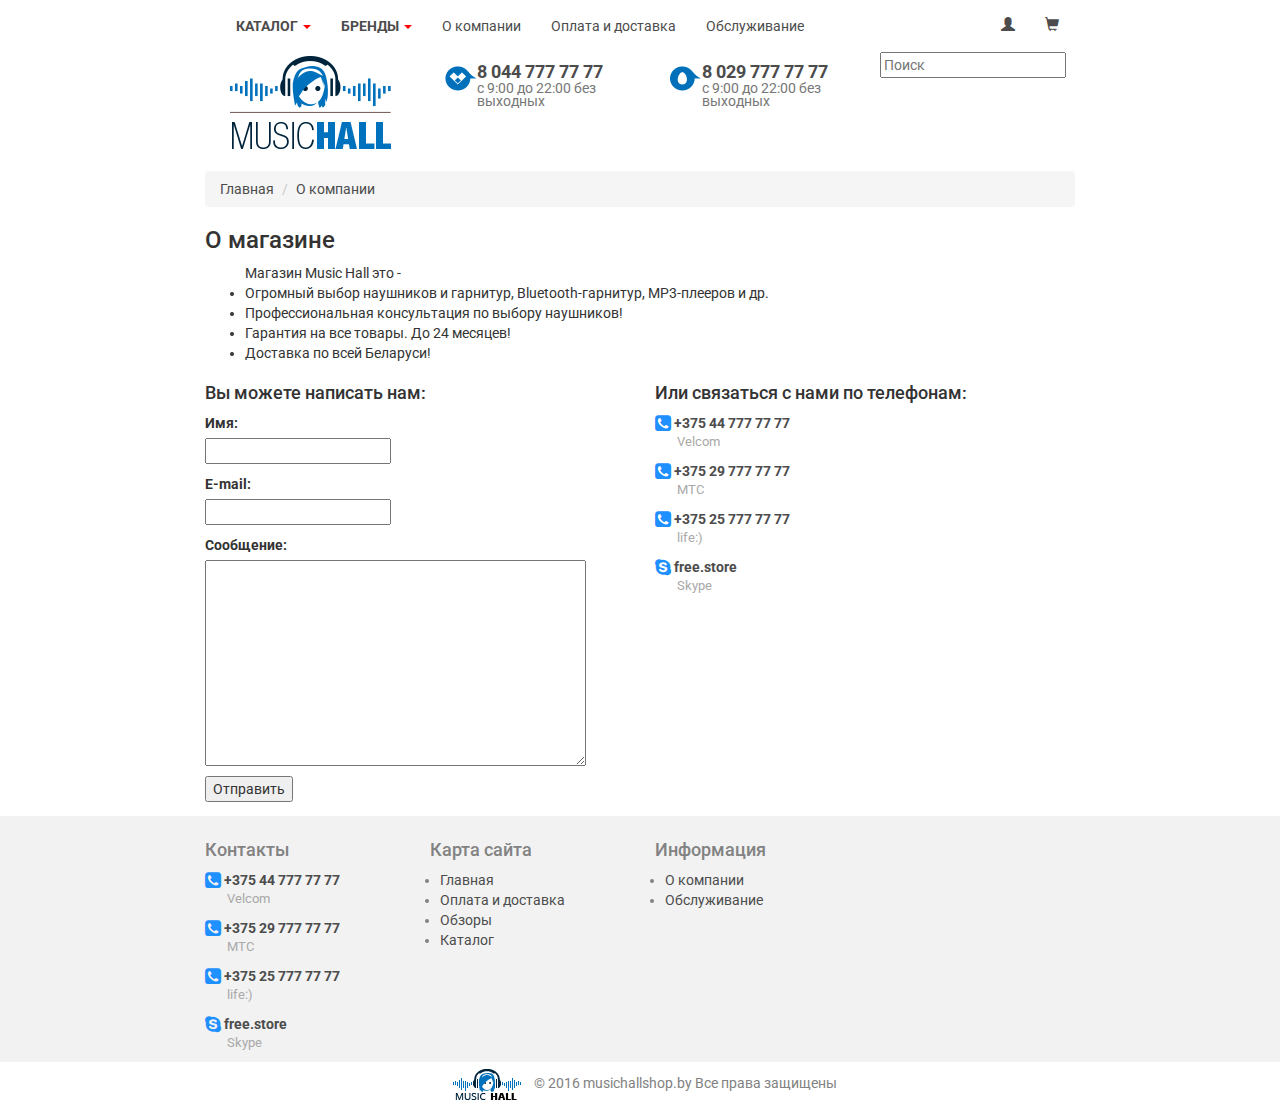
<file: company.html>
<!DOCTYPE HTML PUBLIC "-//W3C//DTD HTML 4.01 Transitional//EN" 
"http://www.w3.org/TR/html4/loose.dtd">
<html lang="ru">

<head>
    <meta http-equiv="Content-Type" content="text/html; charset=utf-8">
    <link rel="shortcut icon" href="/material/favicon.png" type="image/x-icon">
    <title>Интернет-магазин наушников Music hall</title>
    <link href="https://fonts.googleapis.com/css?family=Roboto:300,400,400i,700,900&amp;subset=cyrillic" rel="stylesheet">
    <link rel="stylesheet" href="css/bootstrap.css">
    <link rel="stylesheet" href="css/Mybootstrap.css">
    <link rel="stylesheet" href="https://maxcdn.bootstrapcdn.com/font-awesome/4.7.0/css/font-awesome.min.css">
    <script src="https://ajax.googleapis.com/ajax/libs/jquery/3.1.1/jquery.min.js"></script>
    <script src="js/bootstrap.js"></script>
    <!--<style>
    div{border:solid 1px;!important}
    </style>-->
</head>

<body>
    <header class="container">
        <nav class="navbar navbar-fixed">
            <div class="container-fluid">
                <ul class="nav navbar-nav">
                    <li class="dropdown">
                        <a class="dropdown-toggle" data-toggle="dropdown" href="#"><strong>КАТАЛОГ </strong>
                    <span class="caret" style="color:red"></span></a>
                        <ul class="dropdown-menu">
                            <li><a href="catalog.html">Наушники и гарнитуры</a></li>
                            <li><a href="#">MP3-плееры</a></li>
                            <li><a href="#">Микрофоны</a></li>
                        </ul>
                    </li>
                    <li class="dropdown">
                        <a class="dropdown-toggle" data-toggle="dropdown" href="#"><strong>БРЕНДЫ </strong>
                    <span class="caret" style="color:red"></span></a>
                        <ul class="dropdown-menu">
                            <li><a href="brand1.html">Sony</a></li>
                            <li><a href="brand2.html">Sennheiser</a></li>
                            <li><a href="brand3.html">Philips</a></li>
                            <li><a href="brand4.html">Beats</a></li>
                            <li><a href="brand5.html">Apple</a></li>
                        </ul>
                    </li>
                    <li><a href="company.html">О компании</a></li>
                    <li><a href="payment.html">Оплата и доставка</a></li>
                    <li><a href="service.html">Обслуживание</a></li>
                </ul>
                <ul class="nav navbar-nav navbar-right">
                    <li><a href="#"><span class="glyphicon glyphicon-user"></span></a></li>
                    <li><a href="#"><span class="glyphicon glyphicon-shopping-cart"></span></a></li>
                </ul>
            </div>
        </nav>
        <div class="row">
            <div class="col-xs-12 col-sm-3 col-md-3">
                <div>
                    <a href="index.html" title="Главная страница Music hall"><img src="material/logo.png" width="208" alt="Music hall"></a>
                </div>
            </div>
            <div class="col-xs-12 col-sm-3 col-md-3">
                <div class="col-md-2" style="margin-top:1em"><img src="material/velcom.png"></div>
                <div class="col-md-10">
                    <h4><a href="tel:80447777777"><strong>8 044 777 77 77</strong></a><br>
                   <small>с 9:00 до 22:00 без выходных</small></h4>
                </div>
            </div>
            <div class="col-xs-12 col-sm-3 col-md-3">
                <div class="col-md-2" style="margin-top:1em"><img src="material/mts.png"></div>
                <div class="col-md-10">
                    <h4><a href="tel:80297777777"><strong>8 029 777 77 77</strong></a><br>
                        <small>с 9:00 до 22:00 без выходных</small></h4>
                </div>
            </div>
            <div class="col-xs-12 col-sm-3 col-md-3">
                <form class="navbar-search pull-left">
                    <input type="text" class="search-query" placeholder="Поиск">
                </form>
            </div>
        </div>
    </header>
    <div class="container">

        <ul class="breadcrumb">
            <li><a href="index.html">Главная</a> <span class="divider"></span></li>
            <li><a href="#">О компании</a> <span class="divider"></span></li>

        </ul>
        <div>
            <h3>О магазине</h3>
            <ul>Магазин Music Hall это -
                <li>Огромный выбор наушников и гарнитур, Bluetooth-гарнитур, MP3-плееров и др.</li>
                <li>Профессиональная консультация по выбору наушников!</li>
                <li>Гарантия на все товары. До 24 месяцев!</li>
                <li>Доставка по всей Беларуси!</li>
            </ul>
            <div class="row">
                <div class="col-xs-12 col-ms-6 col-md-6">
                    <h4>Вы можете написать нам:</h4>
                    <form action="http://fe.it-academy.by/TestForm.php" method="POST">
                        <label>Имя:</label>
                        <p>
                            <input type="text" name="name"> </p>
                        <label>E-mail:</label>
                        <p>
                            <input type="text" name="email">
                        </p>
                        <label>Сообщение: </label>
                        <p>
                            <textarea rows="10" cols="45" name="message"></textarea>
                        </p>
                        <input type="submit" value="Отправить">
                    </form>
                </div>
                <div class="col-xs-12 col-ms-6 col-md-6">
                    <h4>Или связаться с нами по телефонам:</h4>
                    <p><i class="fa fa-phone-square fa-lg" aria-hidden="true"></i><a href="tel:+375447777777"><strong> +375 44 777 77 77</strong></a>
                        <br><span class="mobOperator">Velcom</span></p>
                    <p><i class="fa fa-phone-square fa-lg" aria-hidden="true"></i><a href="tel:+375447777777"><strong> +375 29 777 77 77</strong></a>
                        <br><span class="mobOperator">МТС</span></p>
                    <p><i class="fa fa-phone-square fa-lg" aria-hidden="true"></i><a href="tel:+375447777777"><strong> +375 25 777 77 77</strong></a>
                        <br><span class="mobOperator">life:)</span></p>
                    <p><i class="fa fa-skype fa-lg" aria-hidden="true"></i><a href="skype:free.store"><strong>     free.store</strong></a>
                        <br><span class="mobOperator">Skype</span></p>
                </div>

            </div>
        </div>
    </div>
    <footer>
        <div class="container">
            <div class="row">
                <div class="col-md-3">
                    <h4>Контакты</h4>
                    <p><i class="fa fa-phone-square fa-lg" aria-hidden="true"></i><a href="tel:+375447777777"><strong> +375 44 777 77 77</strong></a>
                        <br><span class="mobOperator">Velcom</span></p>
                    <p><i class="fa fa-phone-square fa-lg" aria-hidden="true"></i><a href="tel:+375447777777"><strong> +375 29 777 77 77</strong></a>
                        <br><span class="mobOperator">МТС</span></p>
                    <p><i class="fa fa-phone-square fa-lg" aria-hidden="true"></i><a href="tel:+375447777777"><strong> +375 25 777 77 77</strong></a>
                        <br><span class="mobOperator">life:)</span></p>
                    <p><i class="fa fa-skype fa-lg" aria-hidden="true"></i><a href="skype:free.store"><strong>     free.store</strong></a>
                        <br><span class="mobOperator">Skype</span></p>
                </div>
                <div class="col-md-3">
                    <h4>Карта сайта</h4>
                    <ul>
                        <li><a href="index.html">Главная</a></li>
                        <li><a href="payment.html">Оплата и доставка</a></li>
                        <li><a href="review.html">Обзоры</a></li>
                        <li><a href="catalog.html">Каталог</a></li>
                    </ul>
                </div>
                <div class="col-md-3">
                    <h4>Информация</h4>
                    <ul>
                        <li><a href="company.html">О компании</a></li>
                        <li><a href="service.html">Обслуживание</a></li>
                    </ul>
                </div>
                <div class="col-md-3">
                    <script type="text/javascript">
                        (function() {
                            if (window.pluso)
                                if (typeof window.pluso.start == "function") return;
                            if (window.ifpluso == undefined) {
                                window.ifpluso = 1;
                                var d = document,
                                    s = d.createElement('script'),
                                    g = 'getElementsByTagName';
                                s.type = 'text/javascript';
                                s.charset = 'UTF-8';
                                s.async = true;
                                s.src = ('https:' == window.location.protocol ? 'https' : 'http') + '://share.pluso.ru/pluso-like.js';
                                var h = d[g]('body')[0];
                                h.appendChild(s);
                            }
                        })();
                    </script>
                    <div class="pluso" data-background="transparent" data-options="big,square,line,horizontal,nocounter,theme=08" data-services="vkontakte,facebook,google"></div>
                </div>
            </div>
        </div>
        <p class="copyright"><img src="material/logo_footer.gif"> &copy; 2016 musichallshop.by Все права защищены</p>
    </footer>

</body>

</html>
</file>
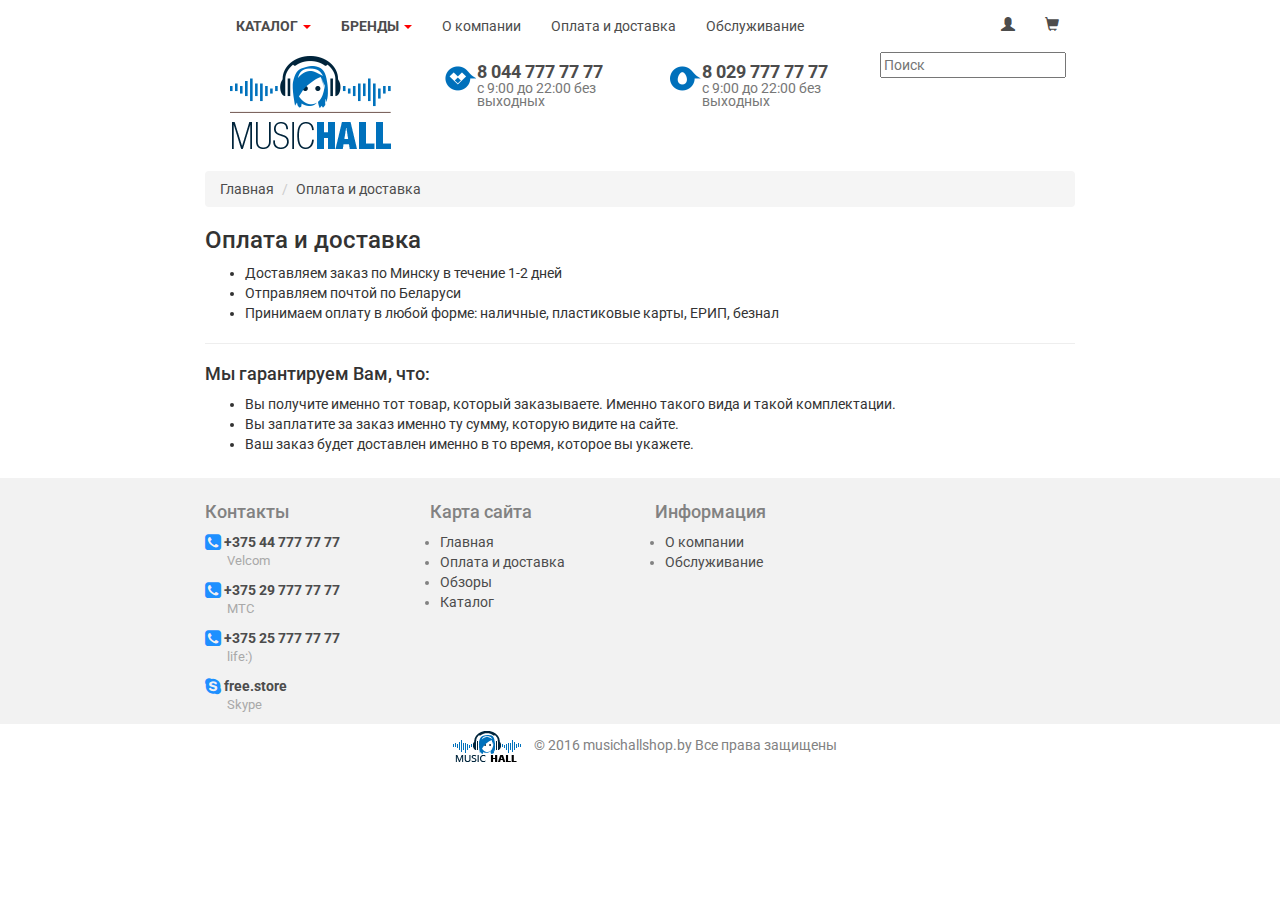
<file: payment.html>
<!DOCTYPE HTML PUBLIC "-//W3C//DTD HTML 4.01 Transitional//EN" 
"http://www.w3.org/TR/html4/loose.dtd">
<html lang="ru">

<head>
    <meta http-equiv="Content-Type" content="text/html; charset=utf-8">
    <link rel="shortcut icon" href="/material/favicon.png" type="image/x-icon">
    <title>Интернет-магазин наушников Music hall</title>
    <link href="https://fonts.googleapis.com/css?family=Roboto:300,400,400i,700,900&amp;subset=cyrillic" rel="stylesheet">
    <link rel="stylesheet" href="css/bootstrap.css">
    <link rel="stylesheet" href="css/Mybootstrap.css">
    <link rel="stylesheet" href="https://maxcdn.bootstrapcdn.com/font-awesome/4.7.0/css/font-awesome.min.css">
    <script src="https://ajax.googleapis.com/ajax/libs/jquery/3.1.1/jquery.min.js"></script>
    <script src="js/bootstrap.js"></script>
    <!--<style>
    div{border:solid 1px;!important}
    </style>-->
</head>

<body>
    <header class="container">
        <nav class="navbar navbar-fixed">
            <div class="container-fluid">
                <ul class="nav navbar-nav">
                    <li class="dropdown">
                        <a class="dropdown-toggle" data-toggle="dropdown" href="#"><strong>КАТАЛОГ </strong>
                    <span class="caret" style="color:red"></span></a>
                        <ul class="dropdown-menu">
                            <li><a href="catalog.html">Наушники и гарнитуры</a></li>
                            <li><a href="#">MP3-плееры</a></li>
                            <li><a href="#">Микрофоны</a></li>
                        </ul>
                    </li>
                    <li class="dropdown">
                        <a class="dropdown-toggle" data-toggle="dropdown" href="#"><strong>БРЕНДЫ </strong>
                    <span class="caret" style="color:red"></span></a>
                        <ul class="dropdown-menu">
                            <li><a href="brand1.html">Sony</a></li>
                            <li><a href="brand2.html">Sennheiser</a></li>
                            <li><a href="brand3.html">Philips</a></li>
                            <li><a href="brand4.html">Beats</a></li>
                            <li><a href="brand5.html">Apple</a></li>
                        </ul>
                    </li>
                    <li><a href="company.html">О компании</a></li>
                    <li><a href="payment.html">Оплата и доставка</a></li>
                    <li><a href="service.html">Обслуживание</a></li>
                </ul>
                <ul class="nav navbar-nav navbar-right">
                    <li><a href="#"><span class="glyphicon glyphicon-user"></span></a></li>
                    <li><a href="#"><span class="glyphicon glyphicon-shopping-cart"></span></a></li>
                </ul>
            </div>
        </nav>
        <div class="row">
            <div class="col-xs-12 col-sm-3 col-md-3">
                <div>
                    <a href="index.html" title="Главная страница Music hall"><img src="material/logo.png" width="208" alt="Music hall"></a>
                </div>
            </div>
            <div class="col-xs-12 col-sm-3 col-md-3">
                <div class="col-md-2" style="margin-top:1em"><img src="material/velcom.png"></div>
                <div class="col-md-10">
                    <h4><a href="tel:80447777777"><strong>8 044 777 77 77</strong></a><br>
                   <small>с 9:00 до 22:00 без выходных</small></h4>
                </div>
            </div>
            <div class="col-xs-12 col-sm-3 col-md-3">
                <div class="col-md-2" style="margin-top:1em"><img src="material/mts.png"></div>
                <div class="col-md-10">
                    <h4><a href="tel:80297777777"><strong>8 029 777 77 77</strong></a><br>
                        <small>с 9:00 до 22:00 без выходных</small></h4>
                </div>
            </div>
            <div class="col-xs-12 col-sm-3 col-md-3">
                <form class="navbar-search pull-left">
                    <input type="text" class="search-query" placeholder="Поиск">
                </form>
            </div>
        </div>
    </header>
    <div class="container">

        <ul class="breadcrumb">
            <li><a href="index.html">Главная</a> <span class="divider"></span></li>
            <li><a href="#">Оплата и доставка</a> <span class="divider"></span></li>

        </ul>
        <div>
            <h3>Оплата и доставка</h3>
            <ul>
                <li>Доставляем заказ по Минску в течение 1-2 дней</li>
                <li>Отправляем почтой по Беларуси</li>
                <li>Принимаем оплату в любой форме: наличные, пластиковые карты, ЕРИП, безнал</li>
            </ul>
            <hr>
            <h4>Мы гарантируем Вам, что:</h4>
            <ul>
                <li>Вы получите именно тот товар, который заказываете. Именно такого вида и такой комплектации.</li>
                <li>Вы заплатите за заказ именно ту сумму, которую видите на сайте.</li>
                <li>Ваш заказ будет доставлен именно в то время, которое вы укажете.</li>
            </ul>

        </div>
    </div>
    <footer>
        <div class="container">
            <div class="row">
                <div class="col-md-3">
                    <h4>Контакты</h4>
                    <p><i class="fa fa-phone-square fa-lg" aria-hidden="true"></i><a href="tel:+375447777777"><strong> +375 44 777 77 77</strong></a>
                        <br><span class="mobOperator">Velcom</span></p>
                    <p><i class="fa fa-phone-square fa-lg" aria-hidden="true"></i><a href="tel:+375447777777"><strong> +375 29 777 77 77</strong></a>
                        <br><span class="mobOperator">МТС</span></p>
                    <p><i class="fa fa-phone-square fa-lg" aria-hidden="true"></i><a href="tel:+375447777777"><strong> +375 25 777 77 77</strong></a>
                        <br><span class="mobOperator">life:)</span></p>
                    <p><i class="fa fa-skype fa-lg" aria-hidden="true"></i><a href="skype:free.store"><strong>     free.store</strong></a>
                        <br><span class="mobOperator">Skype</span></p>
                </div>
                <div class="col-md-3">
                    <h4>Карта сайта</h4>
                    <ul>
                        <li><a href="index.html">Главная</a></li>
                        <li><a href="payment.html">Оплата и доставка</a></li>
                        <li><a href="review.html">Обзоры</a></li>
                        <li><a href="catalog.html">Каталог</a></li>
                    </ul>
                </div>
                <div class="col-md-3">
                    <h4>Информация</h4>
                    <ul>
                        <li><a href="company.html">О компании</a></li>
                        <li><a href="service.html">Обслуживание</a></li>
                    </ul>
                </div>
                <div class="col-md-3">
                    <script type="text/javascript">
                        (function() {
                            if (window.pluso)
                                if (typeof window.pluso.start == "function") return;
                            if (window.ifpluso == undefined) {
                                window.ifpluso = 1;
                                var d = document,
                                    s = d.createElement('script'),
                                    g = 'getElementsByTagName';
                                s.type = 'text/javascript';
                                s.charset = 'UTF-8';
                                s.async = true;
                                s.src = ('https:' == window.location.protocol ? 'https' : 'http') + '://share.pluso.ru/pluso-like.js';
                                var h = d[g]('body')[0];
                                h.appendChild(s);
                            }
                        })();
                    </script>
                    <div class="pluso" data-background="transparent" data-options="big,square,line,horizontal,nocounter,theme=08" data-services="vkontakte,facebook,google"></div>
                </div>
            </div>
        </div>
        <p class="copyright"><img src="material/logo_footer.gif"> &copy; 2016 musichallshop.by Все права защищены</p>
    </footer>

</body>

</html>
</file>
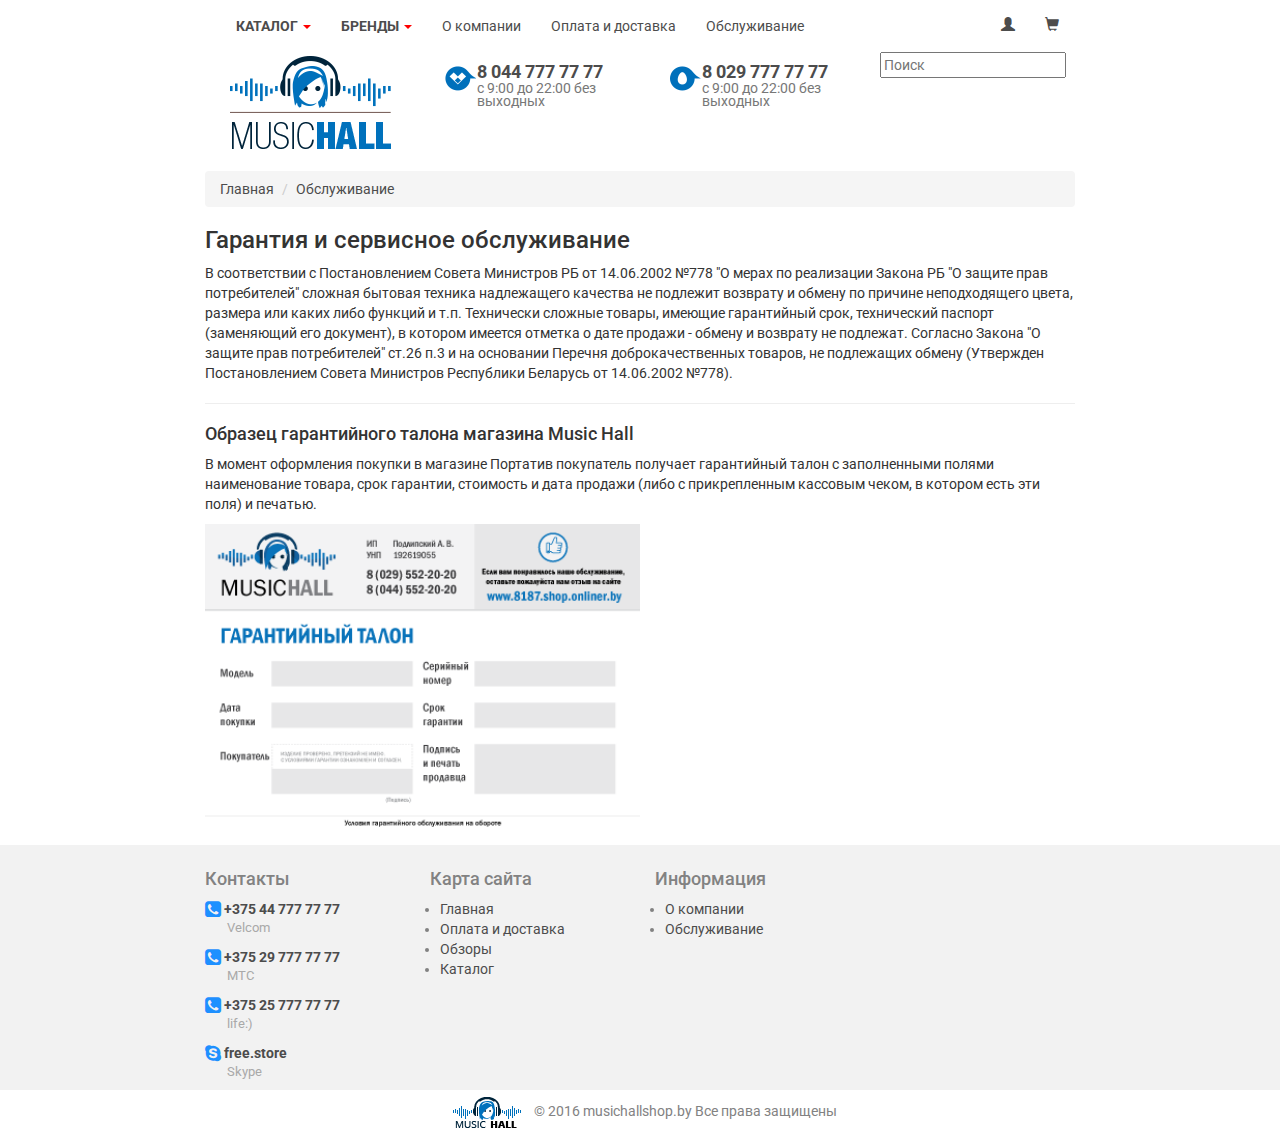
<file: service.html>
<!DOCTYPE HTML PUBLIC "-//W3C//DTD HTML 4.01 Transitional//EN" 
"http://www.w3.org/TR/html4/loose.dtd">
<html lang="ru">

<head>
    <meta http-equiv="Content-Type" content="text/html; charset=utf-8">
    <link rel="shortcut icon" href="/material/favicon.png" type="image/x-icon">
    <title>Интернет-магазин наушников Music hall</title>
    <link href="https://fonts.googleapis.com/css?family=Roboto:300,400,400i,700,900&amp;subset=cyrillic" rel="stylesheet">
    <link rel="stylesheet" href="css/bootstrap.css">
    <link rel="stylesheet" href="css/Mybootstrap.css">
    <link rel="stylesheet" href="https://maxcdn.bootstrapcdn.com/font-awesome/4.7.0/css/font-awesome.min.css">
    <script src="https://ajax.googleapis.com/ajax/libs/jquery/3.1.1/jquery.min.js"></script>
    <script src="js/bootstrap.js"></script>
    <!--<style>
    div{border:solid 1px;!important}
    </style>-->
</head>

<body>
    <header class="container">
        <nav class="navbar navbar-fixed">
            <div class="container-fluid">
                <ul class="nav navbar-nav">
                    <li class="dropdown">
                        <a class="dropdown-toggle" data-toggle="dropdown" href="#"><strong>КАТАЛОГ </strong>
                    <span class="caret" style="color:red"></span></a>
                        <ul class="dropdown-menu">
                            <li><a href="catalog.html">Наушники и гарнитуры</a></li>
                            <li><a href="#">MP3-плееры</a></li>
                            <li><a href="#">Микрофоны</a></li>
                        </ul>
                    </li>
                    <li class="dropdown">
                        <a class="dropdown-toggle" data-toggle="dropdown" href="#"><strong>БРЕНДЫ </strong>
                    <span class="caret" style="color:red"></span></a>
                        <ul class="dropdown-menu">
                            <li><a href="brand1.html">Sony</a></li>
                            <li><a href="brand2.html">Sennheiser</a></li>
                            <li><a href="brand3.html">Philips</a></li>
                            <li><a href="brand4.html">Beats</a></li>
                            <li><a href="brand5.html">Apple</a></li>
                        </ul>
                    </li>
                    <li><a href="company.html">О компании</a></li>
                    <li><a href="payment.html">Оплата и доставка</a></li>
                    <li><a href="service.html">Обслуживание</a></li>
                </ul>
                <ul class="nav navbar-nav navbar-right">
                    <li><a href="#"><span class="glyphicon glyphicon-user"></span></a></li>
                    <li><a href="#"><span class="glyphicon glyphicon-shopping-cart"></span></a></li>
                </ul>
            </div>
        </nav>
        <div class="row">
            <div class="col-xs-12 col-sm-3 col-md-3">
                <div>
                    <a href="index.html" title="Главная страница Music hall"><img src="material/logo.png" width="208" alt="Music hall"></a>
                </div>
            </div>
            <div class="col-xs-12 col-sm-3 col-md-3">
                <div class="col-md-2" style="margin-top:1em"><img src="material/velcom.png"></div>
                <div class="col-md-10">
                    <h4><a href="tel:80447777777"><strong>8 044 777 77 77</strong></a><br>
                   <small>с 9:00 до 22:00 без выходных</small></h4>
                </div>
            </div>
            <div class="col-xs-12 col-sm-3 col-md-3">
                <div class="col-md-2" style="margin-top:1em"><img src="material/mts.png"></div>
                <div class="col-md-10">
                    <h4><a href="tel:80297777777"><strong>8 029 777 77 77</strong></a><br>
                        <small>с 9:00 до 22:00 без выходных</small></h4>
                </div>
            </div>
            <div class="col-xs-12 col-sm-3 col-md-3">
                <form class="navbar-search pull-left">
                    <input type="text" class="search-query" placeholder="Поиск">
                </form>
            </div>
        </div>
    </header>
    <div class="container">

        <ul class="breadcrumb">
            <li><a href="index.html">Главная</a> <span class="divider"></span></li>
            <li><a href="#">Обслуживание</a> <span class="divider"></span></li>

        </ul>
        <div>
            <h3>Гарантия и сервисное обслуживание</h3>
            
<p>В соответствии с Постановлением Совета Министров РБ от 14.06.2002 №778 "О мерах по реализации Закона РБ "О защите прав потребителей" сложная бытовая техника надлежащего качества не подлежит возврату и обмену по причине неподходящего цвета, размера или каких либо функций и т.п. Технически сложные товары, имеющие гарантийный срок, технический паспорт (заменяющий его документ), в котором имеется отметка о дате продажи - обмену и возврату не подлежат. Согласно Закона "О защите прав потребителей" ст.26 п.3 и на основании Перечня доброкачественных товаров, не подлежащих обмену (Утвержден Постановлением Совета Министров Республики Беларусь от 14.06.2002 №778).</p>
            <hr>
            <h4>Образец гарантийного талона магазина Music Hall</h4>

<p>В момент оформления покупки в магазине Портатив покупатель получает гарантийный талон с заполненными полями наименование товара, срок гарантии, стоимость и дата продажи (либо с прикрепленным кассовым чеком, в котором есть эти поля) и печатью.</p>
            <img src="material/garantia.png" alt="Гарантийный талон" width="50%">
            

        </div>
    </div>
    <footer>
        <div class="container">
            <div class="row">
                <div class="col-md-3">
                    <h4>Контакты</h4>
                    <p><i class="fa fa-phone-square fa-lg" aria-hidden="true"></i><a href="tel:+375447777777"><strong> +375 44 777 77 77</strong></a>
                        <br><span class="mobOperator">Velcom</span></p>
                    <p><i class="fa fa-phone-square fa-lg" aria-hidden="true"></i><a href="tel:+375447777777"><strong> +375 29 777 77 77</strong></a>
                        <br><span class="mobOperator">МТС</span></p>
                    <p><i class="fa fa-phone-square fa-lg" aria-hidden="true"></i><a href="tel:+375447777777"><strong> +375 25 777 77 77</strong></a>
                        <br><span class="mobOperator">life:)</span></p>
                    <p><i class="fa fa-skype fa-lg" aria-hidden="true"></i><a href="skype:free.store"><strong>     free.store</strong></a>
                        <br><span class="mobOperator">Skype</span></p>
                </div>
                <div class="col-md-3">
                    <h4>Карта сайта</h4>
                    <ul>
                        <li><a href="index.html">Главная</a></li>
                        <li><a href="payment.html">Оплата и доставка</a></li>
                        <li><a href="review.html">Обзоры</a></li>
                        <li><a href="catalog.html">Каталог</a></li>
                    </ul>
                </div>
                <div class="col-md-3">
                    <h4>Информация</h4>
                    <ul>
                        <li><a href="company.html">О компании</a></li>
                        <li><a href="service.html">Обслуживание</a></li>
                    </ul>
                </div>
                <div class="col-md-3">
                    <script type="text/javascript">
                        (function() {
                            if (window.pluso)
                                if (typeof window.pluso.start == "function") return;
                            if (window.ifpluso == undefined) {
                                window.ifpluso = 1;
                                var d = document,
                                    s = d.createElement('script'),
                                    g = 'getElementsByTagName';
                                s.type = 'text/javascript';
                                s.charset = 'UTF-8';
                                s.async = true;
                                s.src = ('https:' == window.location.protocol ? 'https' : 'http') + '://share.pluso.ru/pluso-like.js';
                                var h = d[g]('body')[0];
                                h.appendChild(s);
                            }
                        })();
                    </script>
                    <div class="pluso" data-background="transparent" data-options="big,square,line,horizontal,nocounter,theme=08" data-services="vkontakte,facebook,google"></div>
                </div>
            </div>
        </div>
        <p class="copyright"><img src="material/logo_footer.gif"> &copy; 2016 musichallshop.by Все права защищены</p>
    </footer>

</body>

</html>
</file>
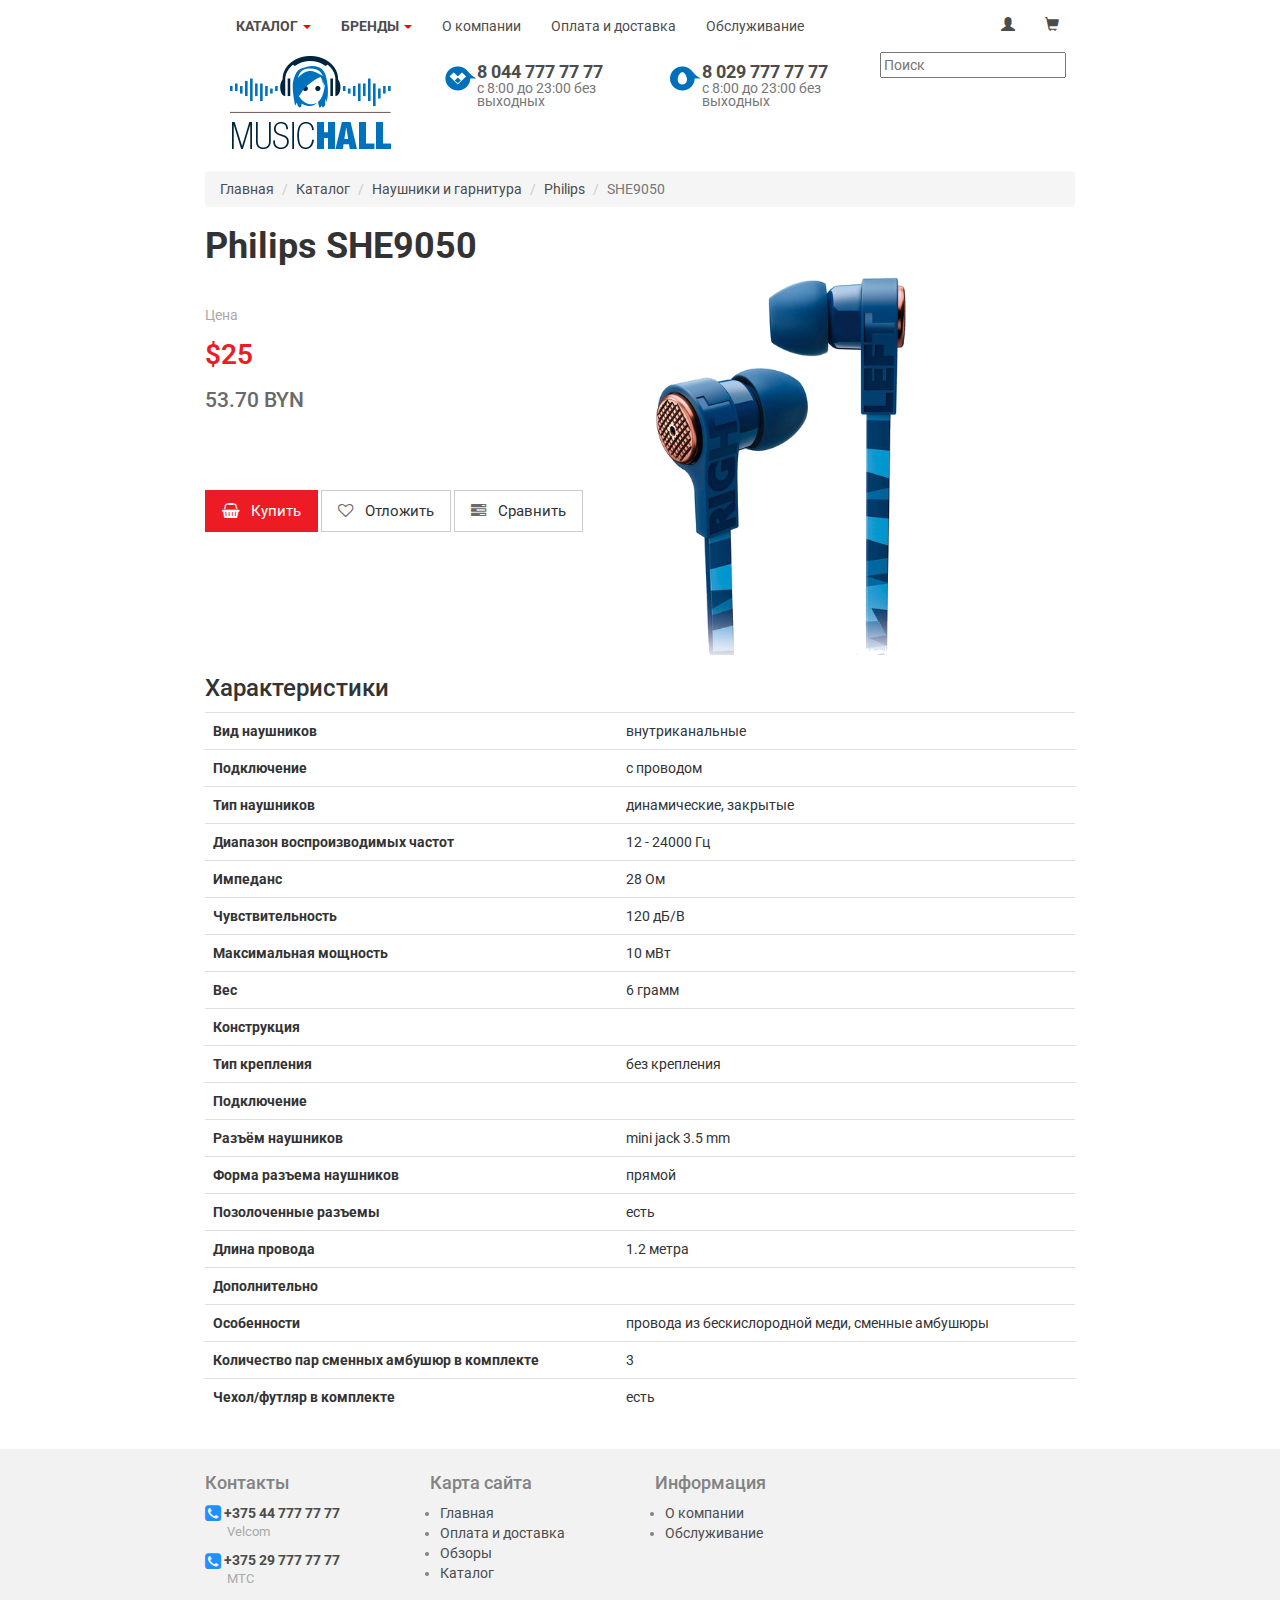
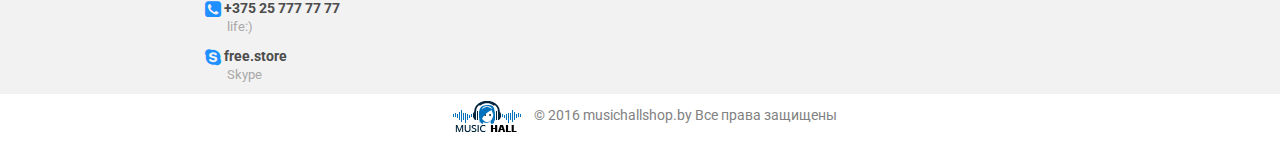
<file: pages/description_Philips_SHE9050.html>
<!DOCTYPE HTML PUBLIC "-//W3C//DTD HTML 4.01 Transitional//EN" 
"http://www.w3.org/TR/html4/loose.dtd">
<html lang="ru">

<head>
    <meta http-equiv="Content-Type" content="text/html; charset=utf-8">
    <link rel="shortcut icon" href="../material/favicon.png" type="image/x-icon">
    <title>Интернет-магазин наушников Music hall</title>
    <link href="https://fonts.googleapis.com/css?family=Roboto:300,400,400i,700,900&amp;subset=cyrillic" rel="stylesheet">
    <link rel="stylesheet" href="../css/bootstrap.css">
    <link rel="stylesheet" href="../css/Mybootstrap.css">
    <link rel="stylesheet" href="https://maxcdn.bootstrapcdn.com/font-awesome/4.7.0/css/font-awesome.min.css">
    <script src="https://ajax.googleapis.com/ajax/libs/jquery/3.1.1/jquery.min.js"></script>
    <script src="../js/bootstrap.js"></script>
</head>

<body>
    <header class="container">
        <nav class="navbar navbar-fixed">
            <div class="container-fluid">
                <ul class="nav navbar-nav">
                    <li class="dropdown">
                        <a class="dropdown-toggle" data-toggle="dropdown" href="#"><strong>КАТАЛОГ </strong>
                    <span class="caret" style="color:red"></span></a>
                        <ul class="dropdown-menu">
                            <li><a href="../catalog.html">Наушники и гарнитуры</a></li>
                            <li><a href="#">MP3-плееры</a></li>
                            <li><a href="#">Микрофоны</a></li>
                        </ul>
                    </li>
                    <li class="dropdown">
                        <a class="dropdown-toggle" data-toggle="dropdown" href="#"><strong>БРЕНДЫ </strong>
                    <span class="caret" style="color:red"></span></a>
                        <ul class="dropdown-menu">
                            <li><a href="../brand1.html">Sony</a></li>
                            <li><a href="../brand2.html">Sennheiser</a></li>
                            <li><a href="../brand3.html">Philips</a></li>
                            <li><a href="../brand4.html">Beats</a></li>
                            <li><a href="../brand5.html">Apple</a></li>
                        </ul>
                    </li>
                    <li><a href="../company.html">О компании</a></li>
                    <li><a href="../payment.html">Оплата и доставка</a></li>
                    <li><a href="../service.html">Обслуживание</a></li>
                </ul>
                <ul class="nav navbar-nav navbar-right">
                    <li><a href="#"><span class="glyphicon glyphicon-user"></span></a></li>
                    <li><a href="#"><span class="glyphicon glyphicon-shopping-cart"></span></a></li>
                </ul>
            </div>
        </nav>
        <div class="row">
            <div class="col-xs-12 col-sm-3 col-md-3">
                <div>
                    <a href="../index.html" title="Главная страница Music hall"><img src="../material/logo.png" width="208" alt="Music hall"></a>
                </div>
            </div>
            <div class="col-xs-12 col-sm-3 col-md-3">
                <div class="col-md-2" style="margin-top:1em"><img src="../material/velcom.png"></div>
                <div class="col-md-10">
                    <h4><a href="tel:80447777777"><strong>8 044 777 77 77</strong></a><br>
                   <small>с 8:00 до 23:00 без выходных</small></h4>
                </div>
            </div>
            <div class="col-xs-12 col-sm-3 col-md-3">
                <div class="col-md-2" style="margin-top:1em"><img src="../material/mts.png"></div>
                <div class="col-md-10">
                    <h4><a href="tel:80297777777"><strong>8 029 777 77 77</strong></a><br>
                        <small>с 8:00 до 23:00 без выходных</small></h4>
                </div>
            </div>
            <div class="col-xs-12 col-sm-3 col-md-3">
                <form class="navbar-search pull-left">
                    <input type="text" class="search-query" placeholder="Поиск">
                </form>
            </div>
        </div>
    </header>
    <div class="container">

        <ul class="breadcrumb">
            <li><a href="../index.html">Главная</a> <span class="divider"></span></li>
            <li><a href="#">Каталог</a> <span class="divider"></span></li>
            <li><a href="#">Наушники и гарнитура</a> <span class="divider"></span></li>
            <li><a href="#">Philips</a> <span class="divider"></span></li>
            <li class="active">SHE9050</li>
        </ul>
        <h1><Strong>Philips SHE9050</Strong></h1>
        <div class="row">
            <div class="col-sx-6 col-md-6">
                <p class="description-product-price-name">Цена</p>
                <p class="description-product-price">$25</p>
                <p class="description-product-price-byn">53.70 BYN</p>
                <p class="description-btn-block">
                    <button type="button" class="btn btn-buy btn-lg"><small><i class="fa fa-shopping-basket fa-inverse" aria-hidden="true"></i>&nbsp;&nbsp;&nbsp;Купить</small></button>
                    <button type="button" class="btn btn-default btn-lg"><small><i class="fa fa-heart-o" aria-hidden="true"></i>&nbsp;&nbsp;&nbsp;Отложить</small></button>
                    <button type="button" class="btn btn-default btn-lg"><small><i class="fa fa-tasks" aria-hidden="true"></i>&nbsp;&nbsp;&nbsp;Сравнить</small></button>
                </p>
            </div>
            <div class="col-sx-6 col-md-6">
                <img class="model" src="../material/PhilipsSHE9050.png" alt="Philips SHE9050">
            </div>
        </div>
        <div>
            <h3>Характеристики</h3>
            <table class="table">
                <tbody>

                    <tr>
                        <th><span>Вид наушников</span></th>
                        <td>внутриканальные</td>
                    </tr>
                    <tr>
                        <th><span>Подключение</span></th>
                        <td>с проводом</td>
                    </tr>
                    <tr>
                        <th><span>Тип наушников</span></th>
                        <td>динамические, закрытые</td>
                    </tr>
                    <tr>
                        <th><span>Диапазон воспроизводимых частот</span></th>
                        <td>12 - 24000 Гц</td>
                    </tr>
                    <tr>
                        <th><span>Импеданс</span></th>
                        <td>28 Ом</td>
                    </tr>
                    <tr>
                        <th><span>Чувствительность</span></th>
                        <td>120 дБ/В</td>
                    </tr>
                    <tr>
                        <th><span>Максимальная мощность</span></th>
                        <td>10 мВт</td>
                    </tr>
                    <tr>
                        <th><span>Вес</span></th>
                        <td>6 грамм</td>
                    </tr>
                    <tr>
                        <th colspan="2">
                            Конструкция
                        </th>
                    </tr>
                    <tr>
                        <th><span>Тип крепления</span></th>
                        <td>без крепления</td>
                    </tr>
                    <tr>
                        <th colspan="2">
                            Подключение
                        </th>
                    </tr>
                    <tr>
                        <th><span>Разъём наушников</span></th>
                        <td>mini jack 3.5 mm</td>
                    </tr>
                    <tr>
                        <th><span>Форма разъема наушников</span></th>
                        <td>прямой</td>
                    </tr>
                    <tr>
                        <th><span>Позолоченные разъемы</span></th>
                        <td>есть</td>
                    </tr>
                    <tr>
                        <th><span>Длина провода</span></th>
                        <td>1.2 метра

                        </td>
                    </tr>
                    <tr>
                        <th colspan="2">
                            Дополнительно
                        </th>
                    </tr>
                    <tr>
                        <th><span>Особенности</span></th>
                        <td>провода из бескислородной меди, сменные амбушюры</td>
                    </tr>
                    <tr>
                        <th><span>Количество пар сменных амбушюр в комплекте</span></th>
                        <td>3</td>
                    </tr>
                    <tr>
                        <th><span>Чехол/футляр в комплекте</span></th>
                        <td>есть</td>
                    </tr>
                </tbody>
            </table>
        </div>
    </div>
    <footer>
        <div class="container">
            <div class="row">
                <div class="col-md-3">
                    <h4>Контакты</h4>
                    <p><i class="fa fa-phone-square fa-lg" aria-hidden="true"></i><a href="tel:+375447777777"><strong> +375 44 777 77 77</strong></a>
                        <br><span class="mobOperator">Velcom</span></p>
                    <p><i class="fa fa-phone-square fa-lg" aria-hidden="true"></i><a href="tel:+375447777777"><strong> +375 29 777 77 77</strong></a>
                        <br><span class="mobOperator">МТС</span></p>
                    <p><i class="fa fa-phone-square fa-lg" aria-hidden="true"></i><a href="tel:+375447777777"><strong> +375 25 777 77 77</strong></a>
                        <br><span class="mobOperator">life:)</span></p>
                    <p><i class="fa fa-skype fa-lg" aria-hidden="true"></i><a href="skype:free.store"><strong>     free.store</strong></a>
                        <br><span class="mobOperator">Skype</span></p>
                </div>
                <div class="col-md-3">
                    <h4>Карта сайта</h4>
                    <ul>
                        <li><a href="../index.html">Главная</a></li>
                        <li><a href="../payment.html">Оплата и доставка</a></li>
                        <li><a href="../review.html">Обзоры</a></li>
                        <li><a href="../catalog.html">Каталог</a></li>
                    </ul>
                </div>
                <div class="col-md-3">
                    <h4>Информация</h4>
                    <ul>
                        <li><a href="../company.html">О компании</a></li>
                        <li><a href="../service.html">Обслуживание</a></li>
                    </ul>
                </div>
                <div class="col-md-3">
                    <script type="text/javascript">
                        (function() {
                            if (window.pluso)
                                if (typeof window.pluso.start == "function") return;
                            if (window.ifpluso == undefined) {
                                window.ifpluso = 1;
                                var d = document,
                                    s = d.createElement('script'),
                                    g = 'getElementsByTagName';
                                s.type = 'text/javascript';
                                s.charset = 'UTF-8';
                                s.async = true;
                                s.src = ('https:' == window.location.protocol ? 'https' : 'http') + '://share.pluso.ru/pluso-like.js';
                                var h = d[g]('body')[0];
                                h.appendChild(s);
                            }
                        })();
                    </script>
                    <div class="pluso" data-background="transparent" data-options="big,square,line,horizontal,nocounter,theme=08" data-services="vkontakte,facebook,google"></div>
                </div>
            </div>
        </div>
        <p class="copyright"><img src="../material/logo_footer.gif"> &copy; 2016 musichallshop.by Все права защищены</p>
    </footer>

</body>

</html>
</file>
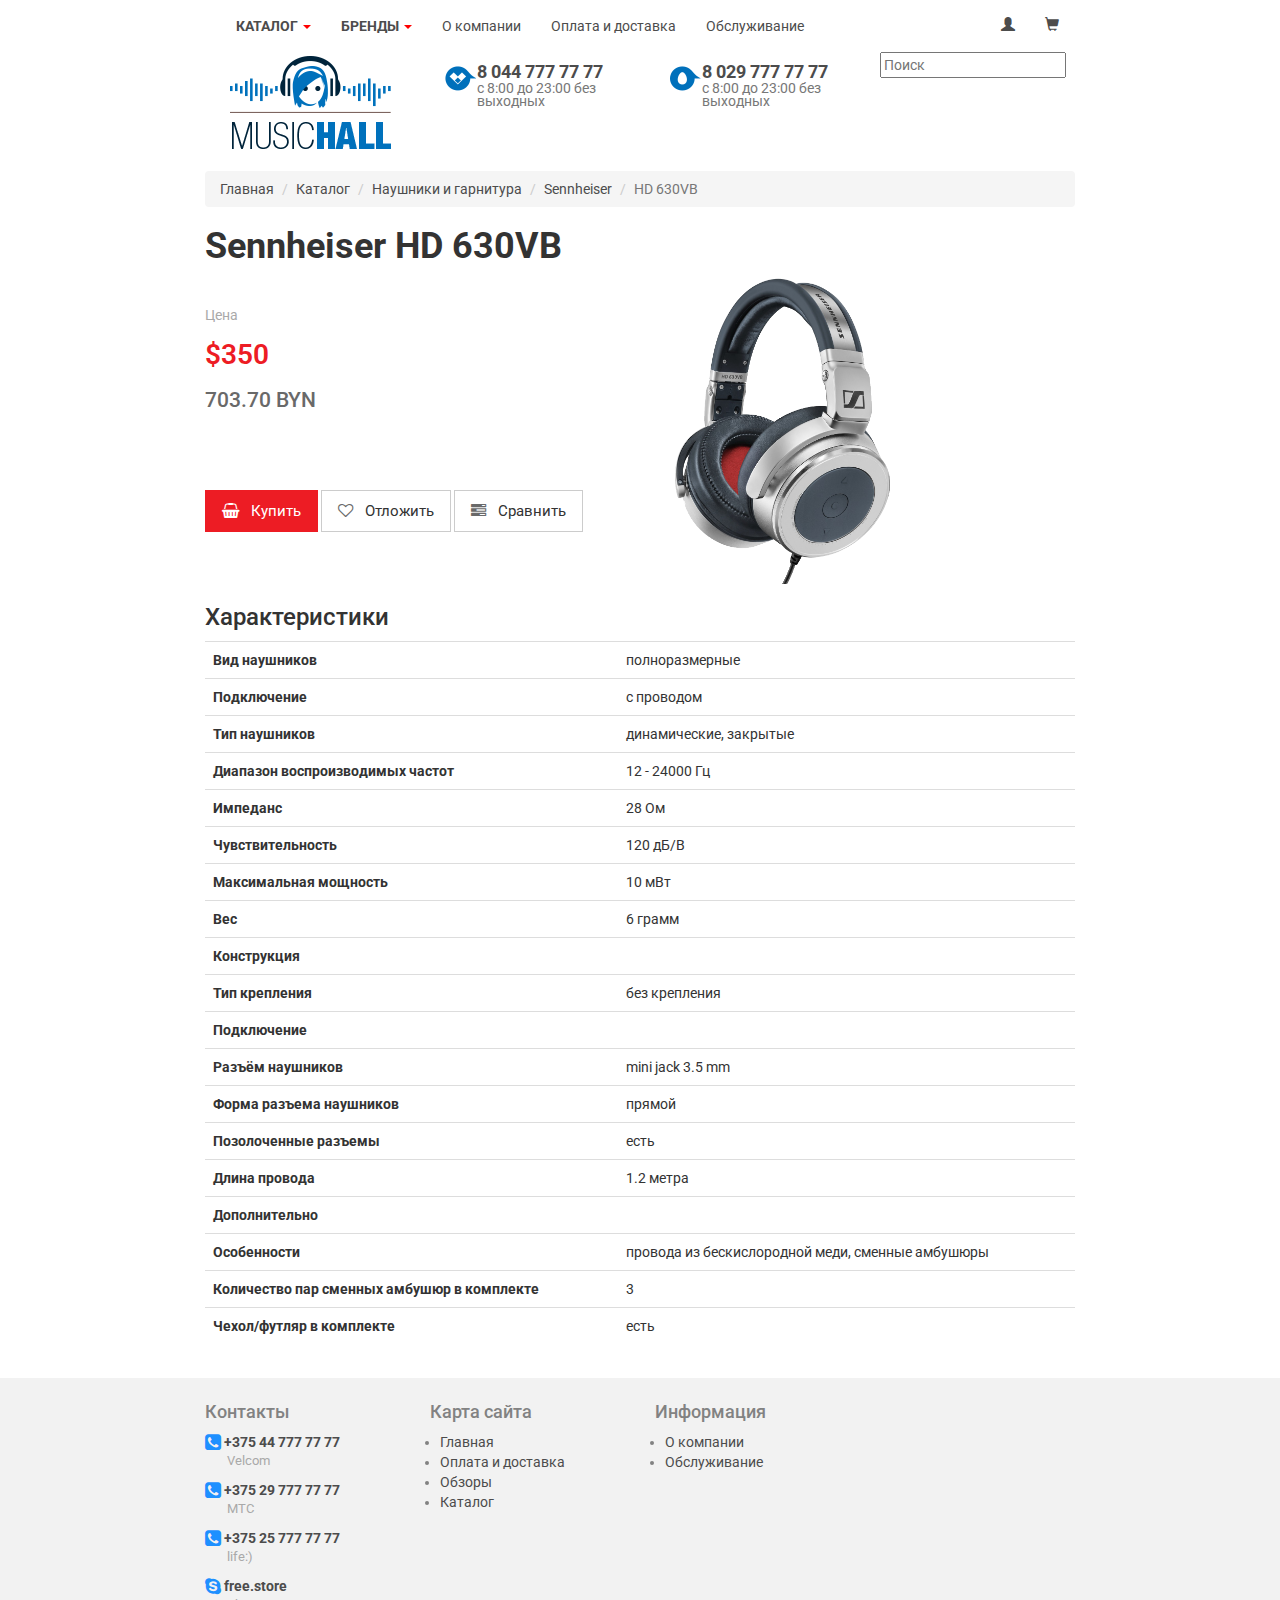
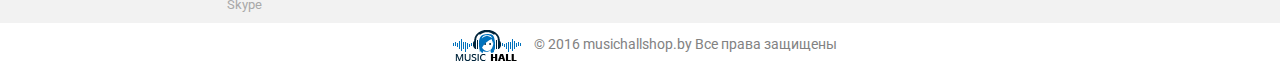
<file: pages/description_Sennheiser_HD_630VB.html>
<!DOCTYPE HTML PUBLIC "-//W3C//DTD HTML 4.01 Transitional//EN" 
"http://www.w3.org/TR/html4/loose.dtd">
<html lang="ru">

<head>
    <meta http-equiv="Content-Type" content="text/html; charset=utf-8">
    <link rel="shortcut icon" href="../material/favicon.png" type="image/x-icon">
    <title>Интернет-магазин наушников Music hall</title>
    <link href="https://fonts.googleapis.com/css?family=Roboto:300,400,400i,700,900&amp;subset=cyrillic" rel="stylesheet">
    <link rel="stylesheet" href="../css/bootstrap.css">
    <link rel="stylesheet" href="../css/Mybootstrap.css">
    <link rel="stylesheet" href="https://maxcdn.bootstrapcdn.com/font-awesome/4.7.0/css/font-awesome.min.css">
    <script src="https://ajax.googleapis.com/ajax/libs/jquery/3.1.1/jquery.min.js"></script>
    <script src="../js/bootstrap.js"></script>
</head>

<body>
    <header class="container">
        <nav class="navbar navbar-fixed">
            <div class="container-fluid">
                <ul class="nav navbar-nav">
                    <li class="dropdown">
                        <a class="dropdown-toggle" data-toggle="dropdown" href="#"><strong>КАТАЛОГ </strong>
                    <span class="caret" style="color:red"></span></a>
                        <ul class="dropdown-menu">
                            <li><a href="../catalog.html">Наушники и гарнитуры</a></li>
                            <li><a href="#">MP3-плееры</a></li>
                            <li><a href="#">Микрофоны</a></li>
                        </ul>
                    </li>
                    <li class="dropdown">
                        <a class="dropdown-toggle" data-toggle="dropdown" href="#"><strong>БРЕНДЫ </strong>
                    <span class="caret" style="color:red"></span></a>
                        <ul class="dropdown-menu">
                            <li><a href="../brand1.html">Sony</a></li>
                            <li><a href="../brand2.html">Sennheiser</a></li>
                            <li><a href="../brand3.html">Philips</a></li>
                            <li><a href="../brand4.html">Beats</a></li>
                            <li><a href="../brand5.html">Apple</a></li>
                        </ul>
                    </li>
                    <li><a href="../company.html">О компании</a></li>
                    <li><a href="../payment.html">Оплата и доставка</a></li>
                    <li><a href="../service.html">Обслуживание</a></li>
                </ul>
                <ul class="nav navbar-nav navbar-right">
                    <li><a href="#"><span class="glyphicon glyphicon-user"></span></a></li>
                    <li><a href="#"><span class="glyphicon glyphicon-shopping-cart"></span></a></li>
                </ul>
            </div>
        </nav>
        <div class="row">
            <div class="col-xs-12 col-sm-3 col-md-3">
                <div>
                    <a href="../index.html" title="Главная страница Music hall"><img src="../material/logo.png" width="208" alt="Music hall"></a>
                </div>
            </div>
            <div class="col-xs-12 col-sm-3 col-md-3">
                <div class="col-md-2" style="margin-top:1em"><img src="../material/velcom.png"></div>
                <div class="col-md-10">
                    <h4><a href="tel:80447777777"><strong>8 044 777 77 77</strong></a><br>
                   <small>с 8:00 до 23:00 без выходных</small></h4>
                </div>
            </div>
            <div class="col-xs-12 col-sm-3 col-md-3">
                <div class="col-md-2" style="margin-top:1em"><img src="../material/mts.png"></div>
                <div class="col-md-10">
                    <h4><a href="tel:80297777777"><strong>8 029 777 77 77</strong></a><br>
                        <small>с 8:00 до 23:00 без выходных</small></h4>
                </div>
            </div>
            <div class="col-xs-12 col-sm-3 col-md-3">
                <form class="navbar-search pull-left">
                    <input type="text" class="search-query" placeholder="Поиск">
                </form>
            </div>
        </div>
    </header>
    <div class="container">

        <ul class="breadcrumb">
            <li><a href="../index.html">Главная</a> <span class="divider"></span></li>
            <li><a href="#">Каталог</a> <span class="divider"></span></li>
            <li><a href="#">Наушники и гарнитура</a> <span class="divider"></span></li>
            <li><a href="#">Sennheiser</a> <span class="divider"></span></li>
            <li class="active">HD 630VB</li>
        </ul>
        <h1><Strong>Sennheiser HD 630VB</Strong></h1>
        <div class="row">
            <div class="col-sx-6 col-md-6">
                <p class="description-product-price-name">Цена</p>
                <p class="description-product-price">$350</p>
                <p class="description-product-price-byn">703.70 BYN</p>
                <p class="description-btn-block">
                    <button type="button" class="btn btn-buy btn-lg"><small><i class="fa fa-shopping-basket fa-inverse" aria-hidden="true"></i>&nbsp;&nbsp;&nbsp;Купить</small></button>
                    <button type="button" class="btn btn-default btn-lg"><small><i class="fa fa-heart-o" aria-hidden="true"></i>&nbsp;&nbsp;&nbsp;Отложить</small></button>
                    <button type="button" class="btn btn-default btn-lg"><small><i class="fa fa-tasks" aria-hidden="true"></i>&nbsp;&nbsp;&nbsp;Сравнить</small></button>
                </p>
            </div>
            <div class="col-sx-6 col-md-6">
                <img class="model" src="../material/sennheiser-hd-630vb-1b.png" alt="Sennheiser HD 630VB">
            </div>
        </div>
        <div>
            <h3>Характеристики</h3>
            <table class="table">
                <tbody>

                    <tr>
                        <th><span>Вид наушников</span></th>
                        <td>полноразмерные</td>
                    </tr>
                    <tr>
                        <th><span>Подключение</span></th>
                        <td>с проводом</td>
                    </tr>
                    <tr>
                        <th><span>Тип наушников</span></th>
                        <td>динамические, закрытые</td>
                    </tr>
                    <tr>
                        <th><span>Диапазон воспроизводимых частот</span></th>
                        <td>12 - 24000 Гц</td>
                    </tr>
                    <tr>
                        <th><span>Импеданс</span></th>
                        <td>28 Ом</td>
                    </tr>
                    <tr>
                        <th><span>Чувствительность</span></th>
                        <td>120 дБ/В</td>
                    </tr>
                    <tr>
                        <th><span>Максимальная мощность</span></th>
                        <td>10 мВт</td>
                    </tr>
                    <tr>
                        <th><span>Вес</span></th>
                        <td>6 грамм</td>
                    </tr>
                    <tr>
                        <th colspan="2">
                            Конструкция
                        </th>
                    </tr>
                    <tr>
                        <th><span>Тип крепления</span></th>
                        <td>без крепления</td>
                    </tr>
                    <tr>
                        <th colspan="2">
                            Подключение
                        </th>
                    </tr>
                    <tr>
                        <th><span>Разъём наушников</span></th>
                        <td>mini jack 3.5 mm</td>
                    </tr>
                    <tr>
                        <th><span>Форма разъема наушников</span></th>
                        <td>прямой</td>
                    </tr>
                    <tr>
                        <th><span>Позолоченные разъемы</span></th>
                        <td>есть</td>
                    </tr>
                    <tr>
                        <th><span>Длина провода</span></th>
                        <td>1.2 метра

                        </td>
                    </tr>
                    <tr>
                        <th colspan="2">
                            Дополнительно
                        </th>
                    </tr>
                    <tr>
                        <th><span>Особенности</span></th>
                        <td>провода из бескислородной меди, сменные амбушюры</td>
                    </tr>
                    <tr>
                        <th><span>Количество пар сменных амбушюр в комплекте</span></th>
                        <td>3</td>
                    </tr>
                    <tr>
                        <th><span>Чехол/футляр в комплекте</span></th>
                        <td>есть</td>
                    </tr>
                </tbody>
            </table>
        </div>
    </div>
    <footer>
        <div class="container">
            <div class="row">
                <div class="col-md-3">
                    <h4>Контакты</h4>
                    <p><i class="fa fa-phone-square fa-lg" aria-hidden="true"></i><a href="tel:+375447777777"><strong> +375 44 777 77 77</strong></a>
                        <br><span class="mobOperator">Velcom</span></p>
                    <p><i class="fa fa-phone-square fa-lg" aria-hidden="true"></i><a href="tel:+375447777777"><strong> +375 29 777 77 77</strong></a>
                        <br><span class="mobOperator">МТС</span></p>
                    <p><i class="fa fa-phone-square fa-lg" aria-hidden="true"></i><a href="tel:+375447777777"><strong> +375 25 777 77 77</strong></a>
                        <br><span class="mobOperator">life:)</span></p>
                    <p><i class="fa fa-skype fa-lg" aria-hidden="true"></i><a href="skype:free.store"><strong>     free.store</strong></a>
                        <br><span class="mobOperator">Skype</span></p>
                </div>
                <div class="col-md-3">
                    <h4>Карта сайта</h4>
                    <ul>
                        <li><a href="../index.html">Главная</a></li>
                        <li><a href="../payment.html">Оплата и доставка</a></li>
                        <li><a href="../review.html">Обзоры</a></li>
                        <li><a href="../catalog.html">Каталог</a></li>
                    </ul>
                </div>
                <div class="col-md-3">
                    <h4>Информация</h4>
                    <ul>
                        <li><a href="../company.html">О компании</a></li>
                        <li><a href="../service.html">Обслуживание</a></li>
                    </ul>
                </div>
                <div class="col-md-3">
                    <script type="text/javascript">
                        (function() {
                            if (window.pluso)
                                if (typeof window.pluso.start == "function") return;
                            if (window.ifpluso == undefined) {
                                window.ifpluso = 1;
                                var d = document,
                                    s = d.createElement('script'),
                                    g = 'getElementsByTagName';
                                s.type = 'text/javascript';
                                s.charset = 'UTF-8';
                                s.async = true;
                                s.src = ('https:' == window.location.protocol ? 'https' : 'http') + '://share.pluso.ru/pluso-like.js';
                                var h = d[g]('body')[0];
                                h.appendChild(s);
                            }
                        })();
                    </script>
                    <div class="pluso" data-background="transparent" data-options="big,square,line,horizontal,nocounter,theme=08" data-services="vkontakte,facebook,google"></div>
                </div>
            </div>
        </div>
        <p class="copyright"><img src="../material/logo_footer.gif"> &copy; 2016 musichallshop.by Все права защищены</p>
    </footer>

</body>

</html>
</file>
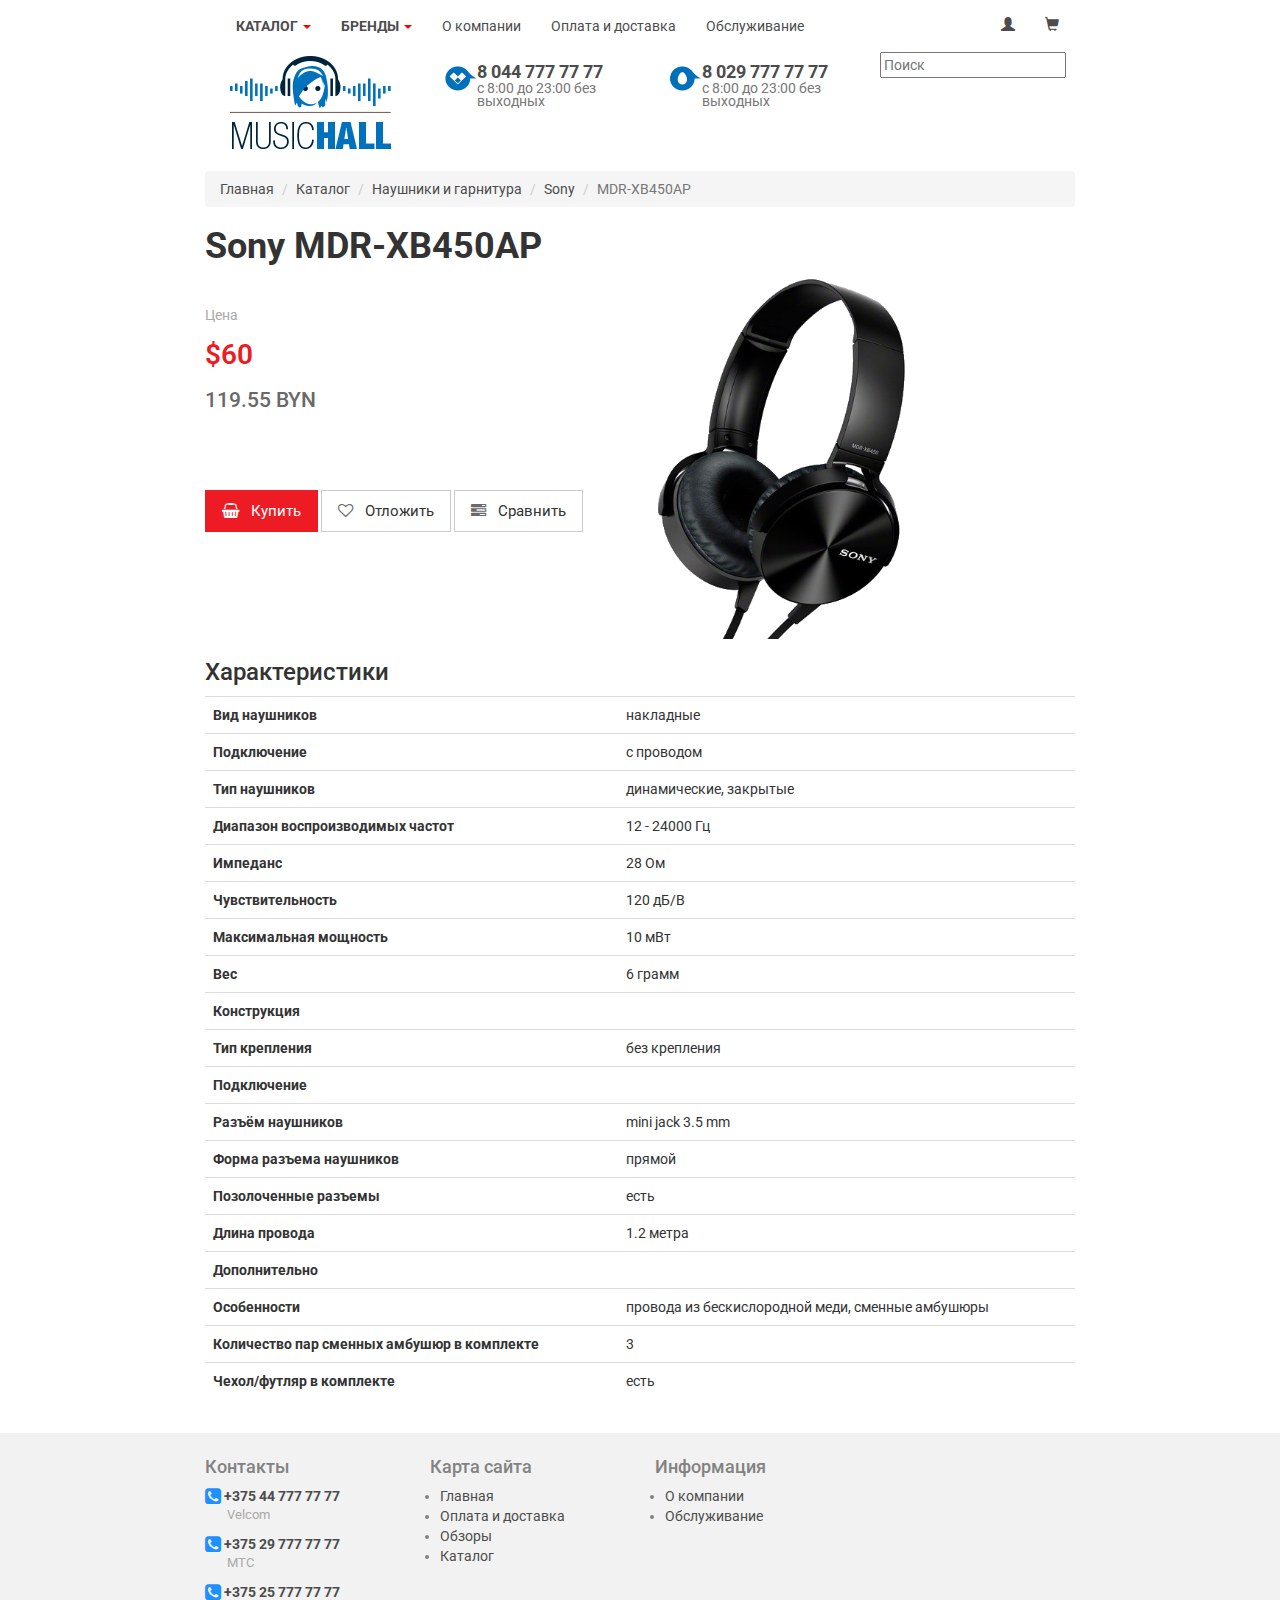
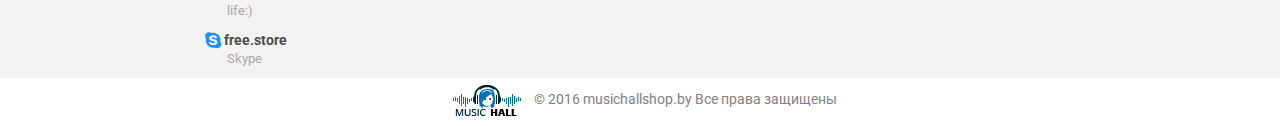
<file: pages/description_sony_MDR-XB450AP.html>
<!DOCTYPE HTML PUBLIC "-//W3C//DTD HTML 4.01 Transitional//EN" 
"http://www.w3.org/TR/html4/loose.dtd">
<html lang="ru">

<head>
    <meta http-equiv="Content-Type" content="text/html; charset=utf-8">
    <link rel="shortcut icon" href="../material/favicon.png" type="image/x-icon">
    <title>Интернет-магазин наушников Music hall</title>
    <link href="https://fonts.googleapis.com/css?family=Roboto:300,400,400i,700,900&amp;subset=cyrillic" rel="stylesheet">
    <link rel="stylesheet" href="../css/bootstrap.css">
    <link rel="stylesheet" href="../css/Mybootstrap.css">
    <link rel="stylesheet" href="https://maxcdn.bootstrapcdn.com/font-awesome/4.7.0/css/font-awesome.min.css">
    <script src="https://ajax.googleapis.com/ajax/libs/jquery/3.1.1/jquery.min.js"></script>
    <script src="../js/bootstrap.js"></script>
</head>

<body>
    <header class="container">
        <nav class="navbar navbar-fixed">
            <div class="container-fluid">
                <ul class="nav navbar-nav">
                    <li class="dropdown">
                        <a class="dropdown-toggle" data-toggle="dropdown" href="#"><strong>КАТАЛОГ </strong>
                    <span class="caret" style="color:red"></span></a>
                        <ul class="dropdown-menu">
                            <li><a href="../catalog.html">Наушники и гарнитуры</a></li>
                            <li><a href="#">MP3-плееры</a></li>
                            <li><a href="#">Микрофоны</a></li>
                        </ul>
                    </li>
                    <li class="dropdown">
                        <a class="dropdown-toggle" data-toggle="dropdown" href="#"><strong>БРЕНДЫ </strong>
                    <span class="caret" style="color:red"></span></a>
                        <ul class="dropdown-menu">
                            <li><a href="../brand1.html">Sony</a></li>
                            <li><a href="../brand2.html">Sennheiser</a></li>
                            <li><a href="../brand3.html">Philips</a></li>
                            <li><a href="../brand4.html">Beats</a></li>
                            <li><a href="../brand5.html">Apple</a></li>
                        </ul>
                    </li>
                    <li><a href="../company.html">О компании</a></li>
                    <li><a href="../payment.html">Оплата и доставка</a></li>
                    <li><a href="../service.html">Обслуживание</a></li>
                </ul>
                <ul class="nav navbar-nav navbar-right">
                    <li><a href="#"><span class="glyphicon glyphicon-user"></span></a></li>
                    <li><a href="#"><span class="glyphicon glyphicon-shopping-cart"></span></a></li>
                </ul>
            </div>
        </nav>
        <div class="row">
            <div class="col-xs-12 col-sm-3 col-md-3">
                <div>
                    <a href="../index.html" title="Главная страница Music hall"><img src="../material/logo.png" width="208" alt="Music hall"></a>
                </div>
            </div>
            <div class="col-xs-12 col-sm-3 col-md-3">
                <div class="col-md-2" style="margin-top:1em"><img src="../material/velcom.png"></div>
                <div class="col-md-10">
                    <h4><a href="tel:80447777777"><strong>8 044 777 77 77</strong></a><br>
                   <small>с 8:00 до 23:00 без выходных</small></h4>
                </div>
            </div>
            <div class="col-xs-12 col-sm-3 col-md-3">
                <div class="col-md-2" style="margin-top:1em"><img src="../material/mts.png"></div>
                <div class="col-md-10">
                    <h4><a href="tel:80297777777"><strong>8 029 777 77 77</strong></a><br>
                        <small>с 8:00 до 23:00 без выходных</small></h4>
                </div>
            </div>
            <div class="col-xs-12 col-sm-3 col-md-3">
                <form class="navbar-search pull-left">
                    <input type="text" class="search-query" placeholder="Поиск">
                </form>
            </div>
        </div>
    </header>
    <div class="container">

        <ul class="breadcrumb">
            <li><a href="../index.html">Главная</a> <span class="divider"></span></li>
            <li><a href="#">Каталог</a> <span class="divider"></span></li>
            <li><a href="#">Наушники и гарнитура</a> <span class="divider"></span></li>
            <li><a href="#">Sony</a> <span class="divider"></span></li>
            <li class="active">MDR-XB450AP</li>
        </ul>
        <h1><Strong>Sony MDR-XB450AP</Strong></h1>
        <div class="row">
            <div class="col-sx-6 col-md-6">
                <p class="description-product-price-name">Цена</p>
                <p class="description-product-price">$60</p>
                <p class="description-product-price-byn">119.55 BYN</p>
                <p class="description-btn-block">
                    <button type="button" class="btn btn-buy btn-lg"><small><i class="fa fa-shopping-basket fa-inverse" aria-hidden="true"></i>&nbsp;&nbsp;&nbsp;Купить</small></button>
                    <button type="button" class="btn btn-default btn-lg"><small><i class="fa fa-heart-o" aria-hidden="true"></i>&nbsp;&nbsp;&nbsp;Отложить</small></button>
                    <button type="button" class="btn btn-default btn-lg"><small><i class="fa fa-tasks" aria-hidden="true"></i>&nbsp;&nbsp;&nbsp;Сравнить</small></button>
                </p>
            </div>
            <div class="col-sx-6 col-md-6">
                <img class="model" src="../material/SonyMDR_XB450AP.png" alt="Sony MDR-XB450AP">
            </div>
        </div>
        <div>
            <h3>Характеристики</h3>
            <table class="table">
                <tbody>

                    <tr>
                        <th><span>Вид наушников</span></th>
                        <td>накладные</td>
                    </tr>
                    <tr>
                        <th><span>Подключение</span></th>
                        <td>с проводом</td>
                    </tr>
                    <tr>
                        <th><span>Тип наушников</span></th>
                        <td>динамические, закрытые</td>
                    </tr>
                    <tr>
                        <th><span>Диапазон воспроизводимых частот</span></th>
                        <td>12 - 24000 Гц</td>
                    </tr>
                    <tr>
                        <th><span>Импеданс</span></th>
                        <td>28 Ом</td>
                    </tr>
                    <tr>
                        <th><span>Чувствительность</span></th>
                        <td>120 дБ/В</td>
                    </tr>
                    <tr>
                        <th><span>Максимальная мощность</span></th>
                        <td>10 мВт</td>
                    </tr>
                    <tr>
                        <th><span>Вес</span></th>
                        <td>6 грамм</td>
                    </tr>
                    <tr>
                        <th colspan="2">
                            Конструкция
                        </th>
                    </tr>
                    <tr>
                        <th><span>Тип крепления</span></th>
                        <td>без крепления</td>
                    </tr>
                    <tr>
                        <th colspan="2">
                            Подключение
                        </th>
                    </tr>
                    <tr>
                        <th><span>Разъём наушников</span></th>
                        <td>mini jack 3.5 mm</td>
                    </tr>
                    <tr>
                        <th><span>Форма разъема наушников</span></th>
                        <td>прямой</td>
                    </tr>
                    <tr>
                        <th><span>Позолоченные разъемы</span></th>
                        <td>есть</td>
                    </tr>
                    <tr>
                        <th><span>Длина провода</span></th>
                        <td>1.2 метра

                        </td>
                    </tr>
                    <tr>
                        <th colspan="2">
                            Дополнительно
                        </th>
                    </tr>
                    <tr>
                        <th><span>Особенности</span></th>
                        <td>провода из бескислородной меди, сменные амбушюры</td>
                    </tr>
                    <tr>
                        <th><span>Количество пар сменных амбушюр в комплекте</span></th>
                        <td>3</td>
                    </tr>
                    <tr>
                        <th><span>Чехол/футляр в комплекте</span></th>
                        <td>есть</td>
                    </tr>
                </tbody>
            </table>
        </div>
    </div>
    <footer>
        <div class="container">
            <div class="row">
                <div class="col-md-3">
                    <h4>Контакты</h4>
                    <p><i class="fa fa-phone-square fa-lg" aria-hidden="true"></i><a href="tel:+375447777777"><strong> +375 44 777 77 77</strong></a>
                        <br><span class="mobOperator">Velcom</span></p>
                    <p><i class="fa fa-phone-square fa-lg" aria-hidden="true"></i><a href="tel:+375447777777"><strong> +375 29 777 77 77</strong></a>
                        <br><span class="mobOperator">МТС</span></p>
                    <p><i class="fa fa-phone-square fa-lg" aria-hidden="true"></i><a href="tel:+375447777777"><strong> +375 25 777 77 77</strong></a>
                        <br><span class="mobOperator">life:)</span></p>
                    <p><i class="fa fa-skype fa-lg" aria-hidden="true"></i><a href="skype:free.store"><strong>     free.store</strong></a>
                        <br><span class="mobOperator">Skype</span></p>
                </div>
                <div class="col-md-3">
                    <h4>Карта сайта</h4>
                    <ul>
                        <li><a href="../index.html">Главная</a></li>
                        <li><a href="../payment.html">Оплата и доставка</a></li>
                        <li><a href="../review.html">Обзоры</a></li>
                        <li><a href="../catalog.html">Каталог</a></li>
                    </ul>
                </div>
                <div class="col-md-3">
                    <h4>Информация</h4>
                    <ul>
                        <li><a href="../company.html">О компании</a></li>
                        <li><a href="../service.html">Обслуживание</a></li>
                    </ul>
                </div>
                <div class="col-md-3">
                    <script type="text/javascript">
                        (function() {
                            if (window.pluso)
                                if (typeof window.pluso.start == "function") return;
                            if (window.ifpluso == undefined) {
                                window.ifpluso = 1;
                                var d = document,
                                    s = d.createElement('script'),
                                    g = 'getElementsByTagName';
                                s.type = 'text/javascript';
                                s.charset = 'UTF-8';
                                s.async = true;
                                s.src = ('https:' == window.location.protocol ? 'https' : 'http') + '://share.pluso.ru/pluso-like.js';
                                var h = d[g]('body')[0];
                                h.appendChild(s);
                            }
                        })();
                    </script>
                    <div class="pluso" data-background="transparent" data-options="big,square,line,horizontal,nocounter,theme=08" data-services="vkontakte,facebook,google"></div>
                </div>
            </div>
        </div>
        <p class="copyright"><img src="../material/logo_footer.gif"> &copy; 2016 musichallshop.by Все права защищены</p>
    </footer>

</body>

</html>
</file>
<file: css/Mybootstrap.css>
/*div {border:solid 1px;!important}*/
    
    body {
        font-family: "Roboto", "Helvetica Neue", Helvetica, Arial, sans-serif;
        font-size: 14px;
        line-height: 1.42857143;
        color: #333;
        background-color: #fff;
    }
    footer {
        background-color: #f2f2f2;
        color: #828282;
        padding-top: 1em;
        margin-top: 1em;
    }
    footer ul {
        padding: 0 5%;
    }
    i {
        color: dodgerblue;
    }
    article img {
        overflow: hidden;
        float: left;
        margin-right: 2em;
    }
    a {
        color: #4c4c4c;
        text-decoration: none;
    }
    a:hover,
    a:focus {
        color: #23527c;
        text-decoration: none;
    }
    @media (min-width: 1200px) {
        .container {
            width: 970px;
        }
    }
    @media (min-width: 992px) {
        .container {
            width: 900px;
        }
    }
    .copyright {
        background-color: white;
        text-align: center;
        padding-top: .5em;
    }
    .nav-tabs .dropdown-menu {
        margin-top: -1px;
        border-top-left-radius: 0;
        border-top-right-radius: 0;
    }
    .navbar {
        margin-bottom: 0px;
    }
    .carousel {
        background-color: #f2f2f2;
    }
    .carousel-inner > .item > img,
    .carousel-inner > .item > a > img {
        float: right;
    }
    .carousel-control {
        width: 10%;
        font-size: 3em;
        color: darkgrey;
    }
    .carousel-control.left {
        background-image: -webkit-linear-gradient(left, rgba(0, 0, 0, .0001) 0%, rgba(0, 0, 0, .5) 100%);
        background-image: -o-linear-gradient(left, rgba(0, 0, 0, .0001) 0%, rgba(0, 0, 0, .5) 100%);
        background-image: -webkit-gradient(linear, left top, right top, from(rgba(0, 0, 0, .0001)), to(rgba(0, 0, 0, .5)));
        background-image: linear-gradient(to right, rgba(0, 0, 0, .0001) 0%, rgba(0, 0, 0, .5) 100%);
        filter: progid: DXImageTransform.Microsoft.gradient(startColorstr='#00000000', endColorstr='#80000000', GradientType=1);
        background-repeat: repeat-x;
    }
    .carousel-control.right {
        right: 0;
        left: auto;
        background-image: -webkit-linear-gradient(left, rgba(0, 0, 0, .5) 0%, rgba(0, 0, 0, .0001) 100%);
        background-image: -o-linear-gradient(left, rgba(0, 0, 0, .5) 0%, rgba(0, 0, 0, .0001) 100%);
        background-image: -webkit-gradient(linear, left top, right top, from(rgba(0, 0, 0, .5)), to(rgba(0, 0, 0, .0001)));
        background-image: linear-gradient(to right, rgba(0, 0, 0, .5) 0%, rgba(0, 0, 0, .0001) 100%);
        filter: progid: DXImageTransform.Microsoft.gradient(startColorstr='#80000000', endColorstr='#00000000', GradientType=1);
        background-repeat: repeat-x;
    }
    .carousel-indicators1 {
        position: absolute;
        bottom: 10px;
        left: 50%;
        z-index: 15;
        width: 60%;
        padding-left: 0;
        margin-left: -30%;
        text-align: center;
        list-style: none;
    }
    .carousel-indicators1 li {
        text-indent: 0;
        position: relative;
        color: #808080;
        display: inline-block;
        width: 20%;
        cursor: pointer;
        height: 15%;
        border: solid 1px #d0d0d0;
        background-color: #fff;
        margin: 0px;
        line-height: 2em;
    }
    .carousel-indicators1 .active {
        width: 20%;
        height: 15%;
        background-color: #f8980f;
        color: #4c4c4c;
        font-weight: bold;
    }
    .carousel-caption {
        position: absolute;
        /*right: 15%;*/
        top: 40px;
        left: 0;
        z-index: 10;
        color: #0071bc;
        text-align: left;
        font-weight: 600;
        font-size: 3em;
        text-shadow: none;
    }
    .carousel-caption .btn {
        text-shadow: none;
    }
    @media screen and (min-width: 768px) {
        .carousel-control .glyphicon-chevron-left,
        .carousel-control .glyphicon-chevron-right,
        .carousel-control .icon-prev,
        .carousel-control .icon-next {
            width: 30px;
            height: 30px;
            margin-top: -10px;
            font-size: 30px;
        }
        .carousel-control .glyphicon-chevron-left,
        .carousel-control .icon-prev {
            margin-left: -10px;
        }
        .carousel-control .glyphicon-chevron-right,
        .carousel-control .icon-next {
            margin-right: -10px;
        }
        .carousel-caption {
            left: 20%;
            margin: 40px 0;
        }
        .carousel-indicators {
            bottom: 20px;
        }
    }
    .product {
        background: #fff;
        border: 1px solid #f2f2f2;
        min-height: 300px;
        overflow: hidden;
        padding: 25px 15px 8px 15px;
        position: relative;
        text-align: center;
        transition: all 0.5s ease 0s;
        margin: 10px auto;
    }
    .product p {
        text-align: left;
        margin: 0;
        /*        text-transform: uppercase;*/
    }
    .product:hover {
        box-shadow: 0 0 16px rgba(0, 0, 0, 0.5);
        background-color: #f2f2f2;
    }
    .product-img {
        height: 170px;
        line-height: 147px;
        margin-bottom: 15px;
        text-align: center;
        overflow: hidden;
    }
    .product-img img {
        width: auto;
        max-height: 100%;
        max-width: 100%;
        height: auto;
    }
    .product-title a {
        color: inherit;
        font-weight: 800;
    }
    .product-price-name {
        padding-top: 20px;
        color: darkgray;
    }
    .product-price {
        width: 100%;
        color: #ed1c24;
        font-size: 18px;
        font-weight: 600;
    }
    .thumbnail {
        margin: 2em 0;
        padding-bottom: 1em;
        line-height: 1.2;
        background-color: #f2f2f2;
        border: 1px solid #f2f2f2;
        border-radius: 0;
        text-align: center;
        -webkit-transition: border .2s ease-in-out;
        -o-transition: border .2s ease-in-out;
        transition: border .2s ease-in-out;
    }
    .thumbnail > img,
    .thumbnail a > img {
        margin-right: auto;
        margin-left: auto;
    }
    #recommend1 {
        display: none;
    }
    .btn1 {
        width: 2em;
        font-size: 2em;
        cursor: pointer;
    }
    .align_center {
        text-align: center;
    }
    .mobOperator {
        color: darkgrey;
        padding-left: 1.75em;
        font-size: 0.9em;
    }
    .btn-buy {
        margin-top: 25px;
        color: #fff;
        background-color: #ed1c24;
        border-color: #ed1c24;
        border-radius: 0;
    }
    .btn-buy:focus,
    .btn-buy.focus {
        color: #fff;
        background-color: #ed1c24;
        border-color: #d31920;
    }
    .btn-buy:hover {
        color: #fff;
        background-color: #d31920;
        border-color: #d31920;
    }
    .btn-default {
        margin-top: 25px;
        border-radius: 0;
        color: #333;
        background-color: #fff;
        border-color: #ccc;
    }
    .btn-default:focus,
    .btn-default.focus {
        color: #333;
        background-color: #e6e6e6;
        border-color: #8c8c8c;
    }
    .btn-default:hover {
        color: #333;
        background-color: #e6e6e6;
        border-color: #adadad;
    }
    .model {
        width: 60%;
        height: auto;
    }
.description-btn-block{
  margin-top: 50px;  
}
button i{
    color: dimgray;
}

.description-product-price-name{
    padding-top: 2em;
    font-size: 1em;
    color:darkgrey;
}
.description-product-price{
    font-size: 2em;
    color:#ed1c24;
    font-weight: 600;
}

.description-product-price-byn{
    font-size: 1.5em;
    color:dimgrey;
    font-weight: 500;
}
.filter{
    list-style-type: none;
    padding-left: 0;
}
#margin_top{margin-top: 4em;}
</file>
